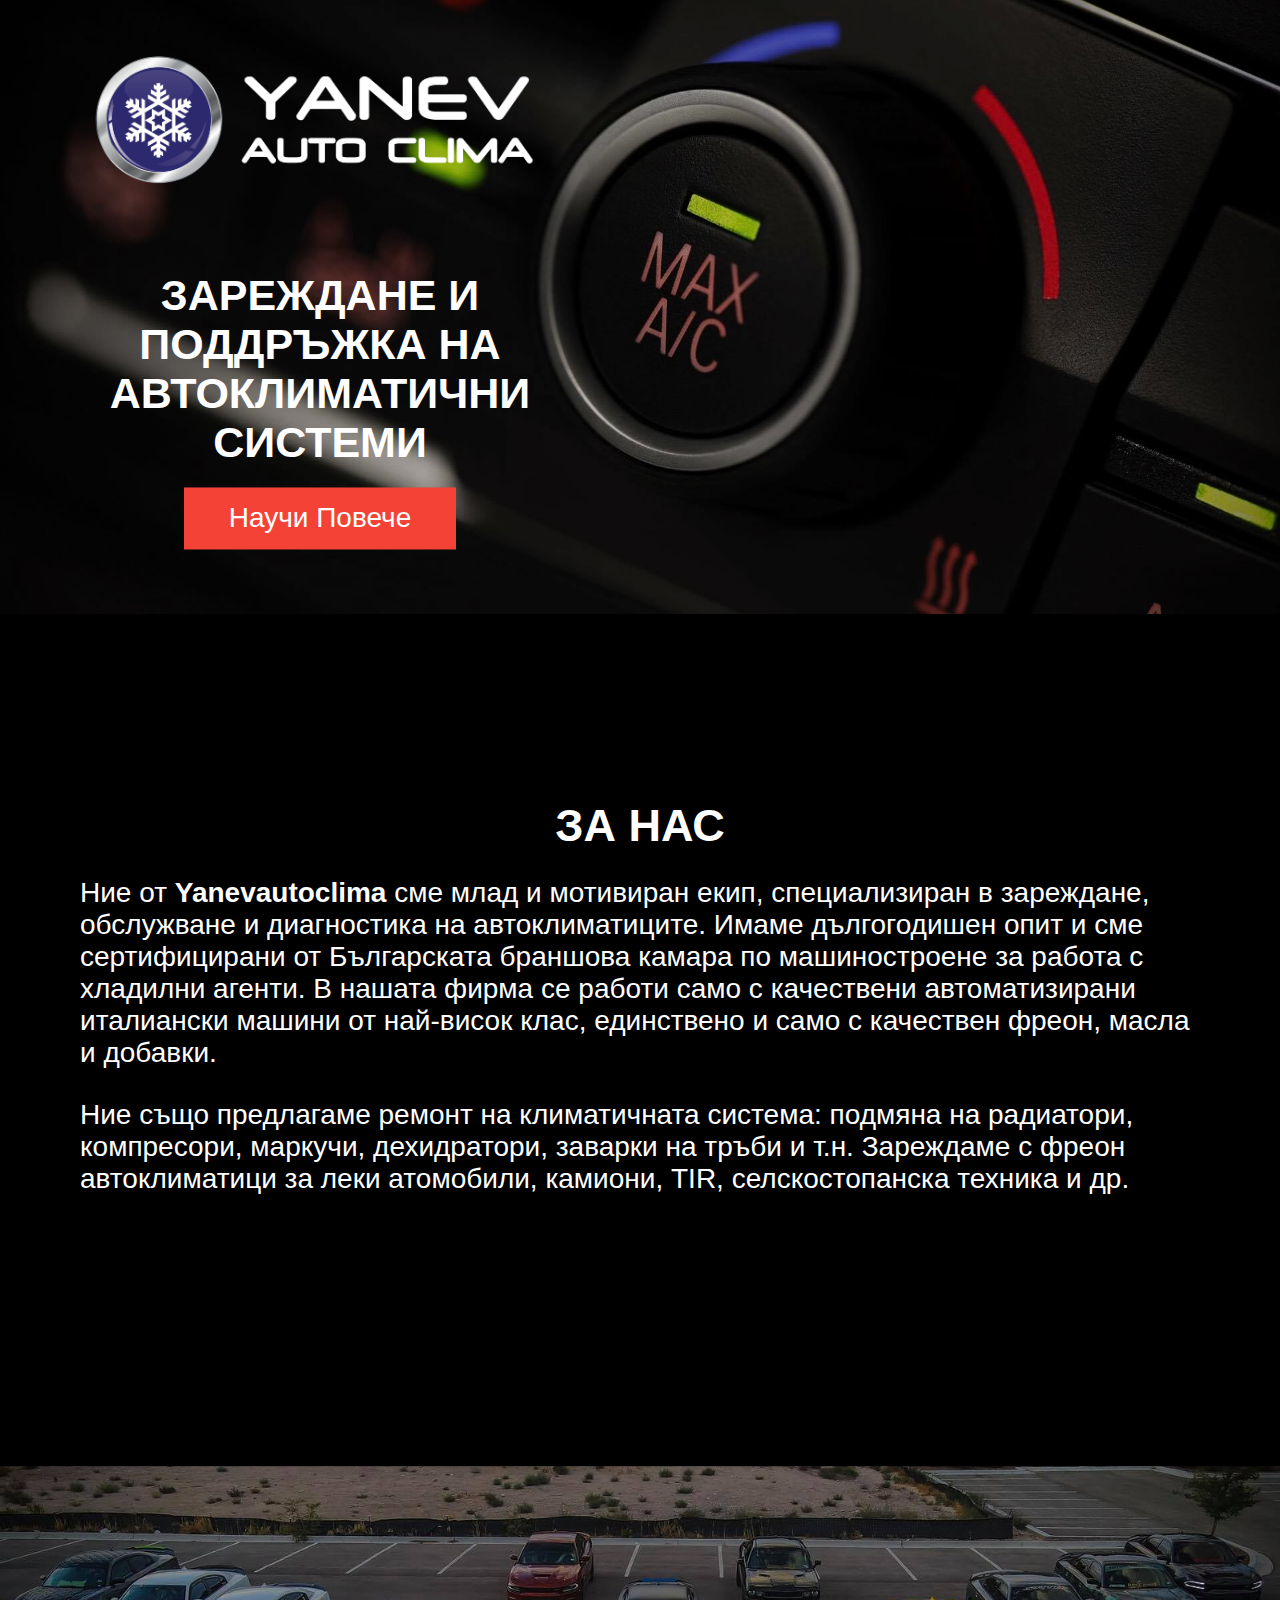
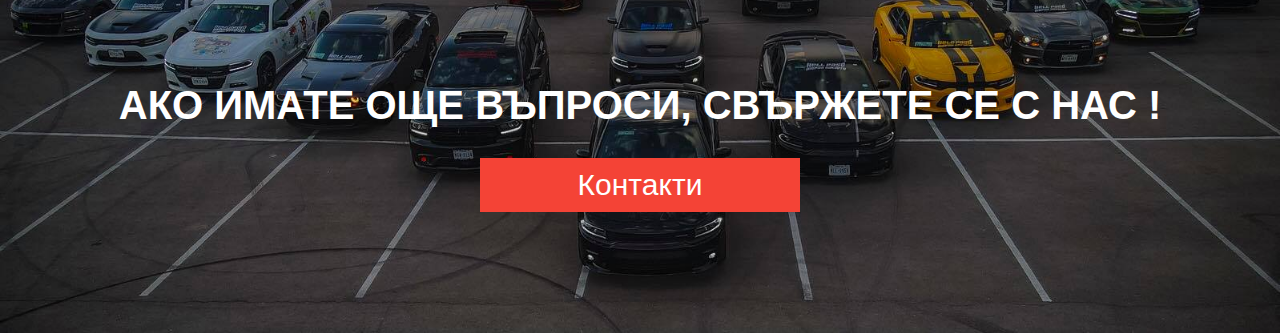
<file: index.html>
<!DOCTYPE html>
<html lang="bg">
    <head>
        <title>YanevAutoClima</title>
        <link rel="stylesheet" href="style.css">
        <script src="script.js"></script>
        <link rel="shortcut icon" href="logo-circle.png">
        <link rel="stylesheet" href="https://use.fontawesome.com/releases/v5.15.3/css/all.css" integrity="sha384-SZXxX4whJ79/gErwcOYf+zWLeJdY/qpuqC4cAa9rOGUstPomtqpuNWT9wdPEn2fk" crossorigin="anonymous">
        <meta name="viewport" content="width=device-width, initial-scale=1">
        <meta charset="UTF-8">
        <meta name="keywords" content="Yanevautoclima, yanevautoclima, yanev,Yanev, clima, klima, Clima auto,Qnevautoclima, Qnevautoklima,
         Yanevautoklima, yanevautoklima,qnevautoclima, qnevautoklima, автоклиматици Пловдив, Пловдив автоклиматици, Автоклиматични системи, 
         Автоклиматични системи Пловдив, Пловдив автоклиматични системи,Yanev autoclima, yanev autoclima,Yanev auto clima, yanev auto clima,
         Clima auto, Klima auto, Qnev autoclima, Qnev autoklima, Qnev auto clima, Qnev auto klima, Yanev autoklima, yanev autoklima, qnev autoclima, qnev autoklima,
         Yanev auto klima, yanev auto klima, qnev auto clima, qnev auto klima">
    </head>
    <body>

        <header>
            <img src="header-image.jpg" alt="A/C Button">
            <div id="logo-container">
                <a href="index.html"><img src="logo.png" alt="Logo"></a>
            </div>
            <div id="center-container">
                <h1>Зареждане и поддръжка на автоклиматични системи</h1>
                <a href="services.html">Научи Повече</a>
            </div>
            
        </header>

        <div id="menu-container" onclick="toggleNavigation()">
            <i class="fas fa-bars"></i>
        </div>

        <nav>
            <div id="left-container">
            </div>
            <div class="topnav" id="myTopnav">
                <a href="index.html" class="active">За Нас</a>
                <a href="services.html">Услуги</a>
                <a href="auto-air-conditioner.html">Автоклиматици</a>
                <a href="work.html">Процес на работа</a>
                <a href="ozone.html">Озониране</a>
                <a href="atom-machine.html">Атом машина</a>
                <a href="polishing.html">Полиране на фарове</a>
                <a href="contacts.html">Контакти</a>
            </div>
        </nav>

        <section>
            <h2>За Нас</h2>
            <p>
                Ние от <b>Yanevautoclima</b> сме млад и мотивиран екип, специализиран в зареждане, обслужване и диагностика на автоклиматиците. 
                Имаме дългогодишен опит и сме сертифицирани от Българската браншова камара по машиностроене за работа с хладилни агенти.
                В нашата фирма се работи само с качествени автоматизирани италиански машини от най-висок клас, единствено и само с качествен фреон, масла и добавки.
            </p>
            <p>
                Ние също предлагаме ремонт на климатичната система: подмяна на радиатори, компресори, маркучи, дехидратори, заварки на тръби и т.н.
                Зареждаме с фреон автоклиматици за леки атомобили, камиони, TIR, селскостопанска техника и др.
            </p>
        </section>

        <footer>
            <img src="footer-image.jpg" alt="cars">
            <h1>Ако имате още въпроси, свържете се с нас !</h1>
            <a href="contacts.html">Контакти</a>
        </footer>

    </body>
</html>
</file>
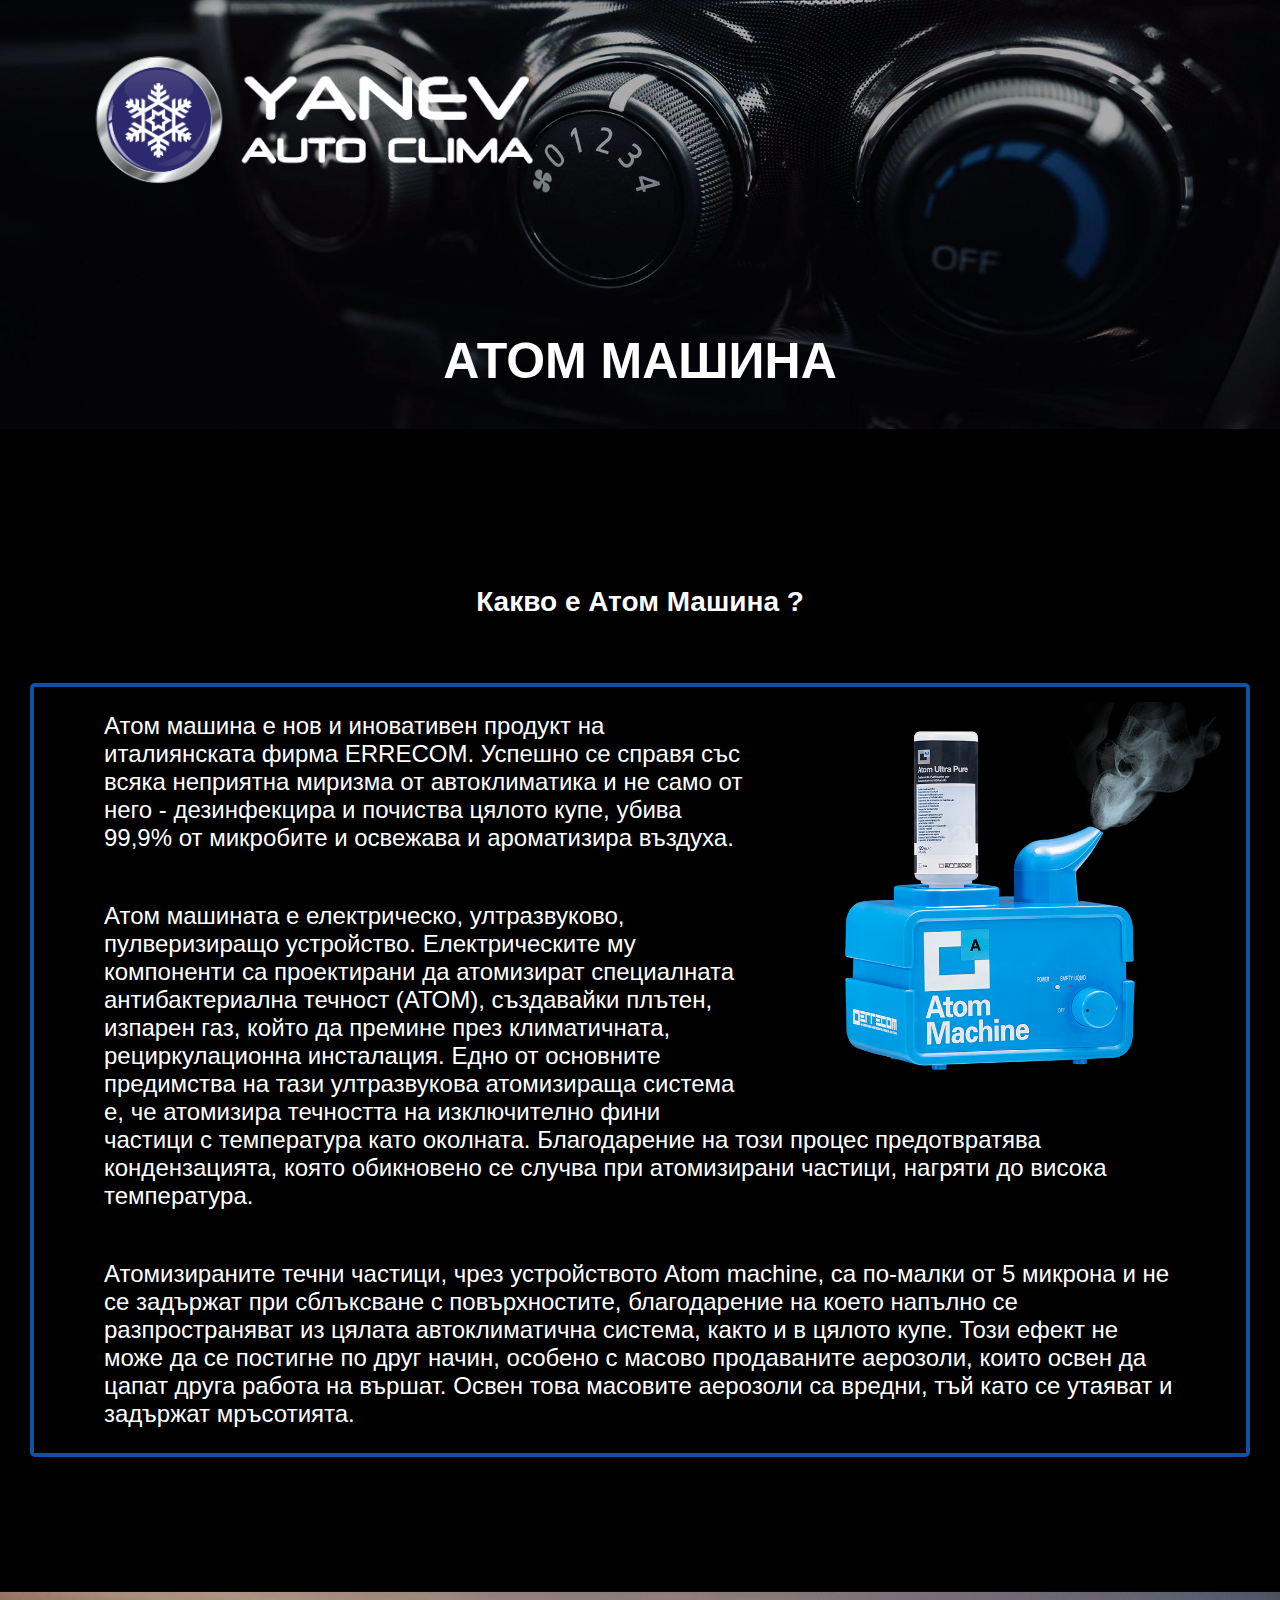
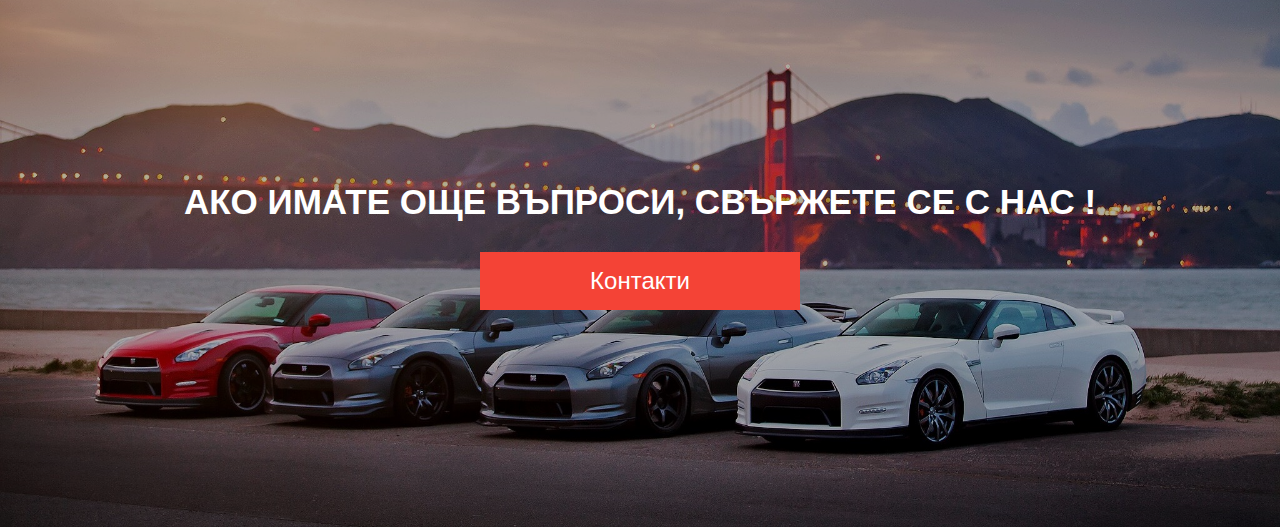
<file: atom-machine.html>
<!DOCTYPE html>
<html lang="bg">
    <head>
        <title>YanevAutoClima</title>
        <link rel="stylesheet" href="atom-machine.css">
        <script src="script.js"></script>
        <link rel="shortcut icon" href="logo-circle.png">
        <link rel="stylesheet" href="https://use.fontawesome.com/releases/v5.15.3/css/all.css" integrity="sha384-SZXxX4whJ79/gErwcOYf+zWLeJdY/qpuqC4cAa9rOGUstPomtqpuNWT9wdPEn2fk" crossorigin="anonymous">
        <meta name="viewport" content="width=device-width, initial-scale=1">
        <meta charset="UTF-8">
        <meta name="keywords" content="Yanevautoclima, yanevautoclima, yanev,Yanev, clima, klima, Clima auto,Qnevautoclima, Qnevautoklima,
         Yanevautoklima, yanevautoklima,qnevautoclima, qnevautoklima, автоклиматици Пловдив, Пловдив автоклиматици, Автоклиматични системи, 
         Автоклиматични системи Пловдив, Пловдив автоклиматични системи,Yanev autoclima, yanev autoclima,Yanev auto clima, yanev auto clima,
         Clima auto, Klima auto, Qnev autoclima, Qnev autoklima, Qnev auto clima, Qnev auto klima, Yanev autoklima, yanev autoklima, qnev autoclima, qnev autoklima,
         Yanev auto klima, yanev auto klima, qnev auto clima, qnev auto klima">
    </head>
    <body>

        <header>
            <img src="header-image-mini-dark.jpg" alt="A/C Button " id="dark">
            <div id="logo-container">
                <a href="index.html"><img src="logo.png" alt="Logo"></a>
            </div>
            <div id="center-container">
                <h1>Атом машина</h1>
            </div>
            
        </header>

        <div id="menu-container" onclick="toggleNavigation()">
            <i class="fas fa-bars"></i>
        </div>

        <nav>
            <div id="left-container">
            </div>
            <div class="topnav" id="myTopnav">
                <a href="index.html" >За Нас</a>
                <a href="services.html">Услуги</a>
                <a href="auto-air-conditioner.html">Автоклиматици</a>
                <a href="work.html">Процес на работа</a>
                <a href="ozone.html">Озониране</a>
                <a href="atom-machine.html" class="active">Атом машина</a>
                <a href="polishing.html">Полиране на фарове</a>
                <a href="contacts.html">Контакти</a>
            </div>
        </nav>

        <section id="atom">
            <h2>Какво е Атом Машина ?</h2>
            <div id="atom-border">
            
                <div id="atom-picture">
                <img src="atom-machine-single.png" alt="atom-machine-image">
                </div>  
           <p class="content left-align">
        
        Атом машина е нов и иновативен продукт на италиянската фирма ERRECOM. Успешно се справя със всяка неприятна миризма от автоклиматика и не само от него - дезинфекцира и 
        почиства цялото купе, убива 99,9% от микробите и освежава и ароматизира въздуха. </p>
        <p>
        Атом машината е електрическо, ултразвуково, пулверизиращо устройство. Електрическите му компоненти са проектирани да атомизират специалната антибактериална течност (АТОМ),
        създавайки плътен, изпарен газ, който да премине през климатичната, рециркулационна инсталация. Едно от основните предимства на тази ултразвукова атомизираща система е, че 
        атомизира течността на изключително фини частици с температура като околната. Благодарение на този процес предотвратява кондензацията, която обикновено се случва при 
        атомизирани частици, нагряти до висока температура. 
        </p>
        <p>
Атомизираните течни частици, чрез устройството Atom machine, са по-малки от 5 микрона и не се задържат при сблъксване с повърхностите, благодарение на което напълно се разпространяват из цялата автоклиматична система, както и в цялото купе. Този ефект не може да се постигне по друг начин, особено с масово продаваните аерозоли, които освен да цапат друга работа на вършат. Освен това масовите аерозоли са вредни, тъй като се утаяват и задържат мръсотията.
        </p>
    </div>
        </section>

        <footer>
            <img src="footer-atom-image1.jpg" alt="cars-footer ">
            <h1>Ако имате още въпроси, свържете се с нас !</h1>
            <a href="contacts.html">Контакти</a>
        </footer>

    </body>
    </html>
</file>
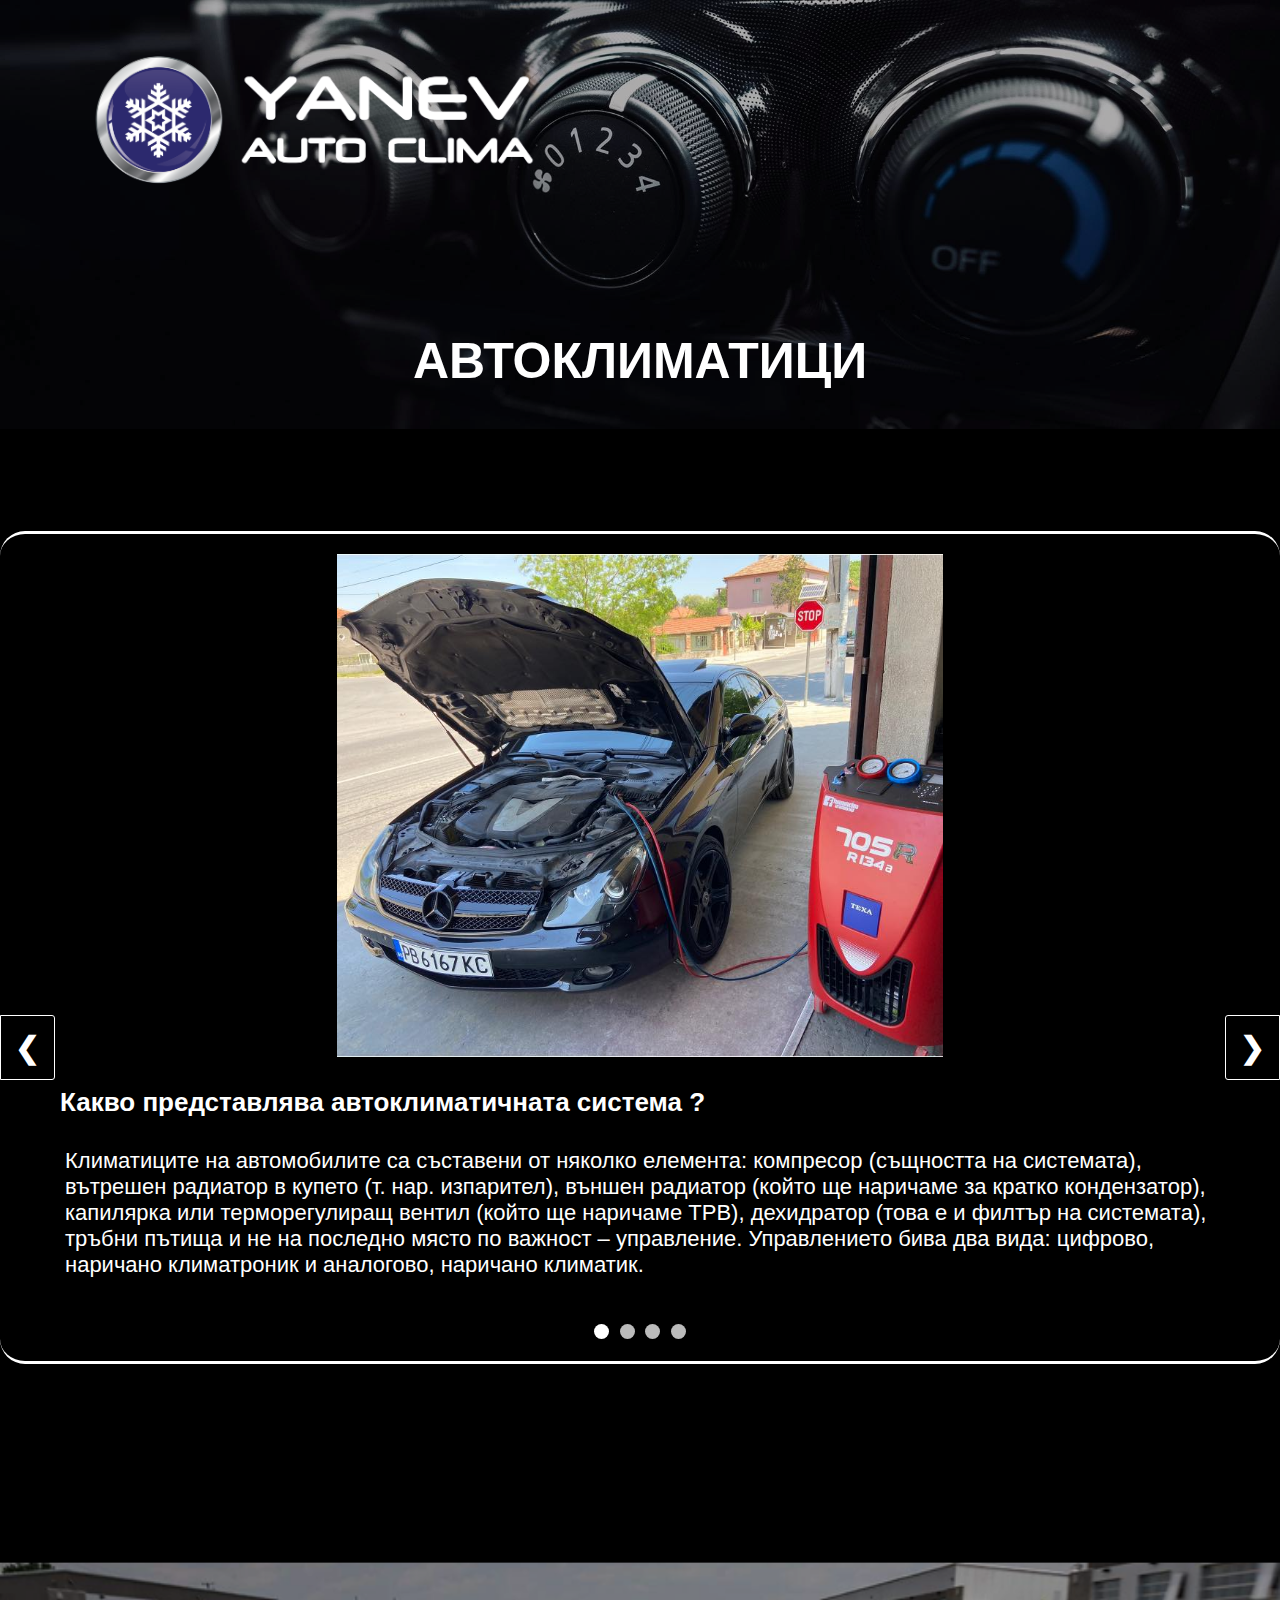
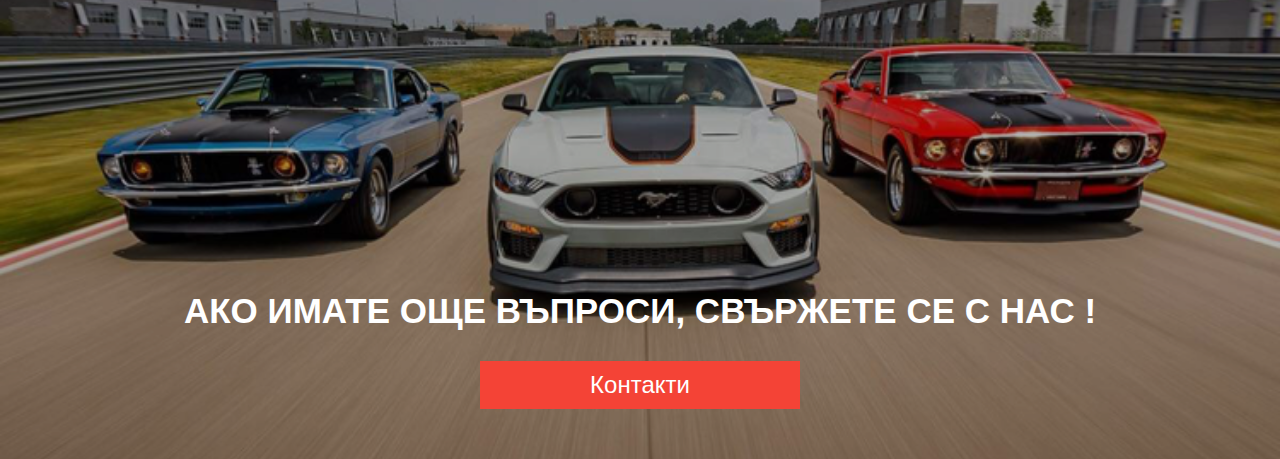
<file: auto-air-conditioner.html>
<!DOCTYPE html>
<html lang="bg">
    <head>
        <title>YanevAutoClima</title>
        <link rel="stylesheet" href="auto.css">
        <script src="script.js"></script>
        <link rel="shortcut icon" href="logo-circle.png">
        <link rel="stylesheet" href="https://use.fontawesome.com/releases/v5.15.3/css/all.css" integrity="sha384-SZXxX4whJ79/gErwcOYf+zWLeJdY/qpuqC4cAa9rOGUstPomtqpuNWT9wdPEn2fk" crossorigin="anonymous">
        <meta name="viewport" content="width=device-width, initial-scale=1">
        <meta charset="UTF-8">
        <meta name="keywords" content="Yanevautoclima, yanevautoclima, yanev,Yanev, clima, klima, Clima auto,Qnevautoclima, Qnevautoklima,
         Yanevautoklima, yanevautoklima,qnevautoclima, qnevautoklima, автоклиматици Пловдив, Пловдив автоклиматици, Автоклиматични системи, 
         Автоклиматични системи Пловдив, Пловдив автоклиматични системи,Yanev autoclima, yanev autoclima,Yanev auto clima, yanev auto clima,
         Clima auto, Klima auto, Qnev autoclima, Qnev autoklima, Qnev auto clima, Qnev auto klima, Yanev autoklima, yanev autoklima, qnev autoclima, qnev autoklima,
         Yanev auto klima, yanev auto klima, qnev auto clima, qnev auto klima">
    </head>
    <body>

        <header>
            <img src="header-image-mini-dark.jpg" alt="A/C Button">
            <div id="logo-container">
                <a href="index.html"><img src="logo.png" alt="Logo"></a>
            </div>
            <div id="center-container">
                <h1>Автоклиматици</h1>
            </div>
        </header>

        <div id="menu-container" onclick="toggleNavigation()">
            <i class="fas fa-bars"></i>
        </div>

        <nav>
            <div id="left-container">
            </div>
            <div class="topnav" id="myTopnav">
                <a href="index.html" >За Нас</a>
                <a href="services.html">Услуги</a>
                <a href="auto-air-conditioner.html" class="active">Автоклиматици</a>
                <a href="work.html">Процес на работа</a>
                <a href="ozone.html">Озониране</a>
                <a href="atom-machine.html">Атом машина</a>
                <a href="polishing.html">Полиране на фарове</a>
                <a href="contacts.html">Контакти</a>
            </div>
        </nav>

        <section>
            <div id="info-image-container">
                <div class="image-container fade onload-view">
                    <img src="ac0.jpg" alt="auto air conditioner">
                </div> 
                <div class="info-container fade onload-view">
                    <h3>Какво представлява автоклиматичната система ?</h3>
                    <p>
                        Климатиците на автомобилите са съставени от няколко елемента: компресор (същността на системата), вътрешен радиатор в купето (т. нар. изпарител),
                        външен радиатор (който ще наричаме за кратко кондензатор), капилярка или терморегулиращ вентил (който ще наричаме ТРВ), дехидратор (това е и филтър на системата),
                        тръбни пътища и не на последно място по важност – управление. Управлението бива два вида: цифрово, наричано климатроник и аналогово, наричано климатик.
                    </p>        
                </div>

                <div class="image-container fade">
                    <img src="ac2.jpg" alt="auto-air-conditioner-2">
                </div> 
                <div class="info-container fade">
                    <h3>Какво представлява автоклиматичната система ?</h3>
                    <p>
                        Основна роля в автоклиматичната система играе компресорът. Той се състой от две тръби, една от които е по-дебела, а другата - по-тънка.
                        Ролята на компресора е да „избута“ хладилния агент (дадения вид фреон) до купето на колата, където се осъществява охлаждането,
                        в последствие от там изсмуква обратно газта, която се е изпарила и съответно цикълът се повтаря.
                    </p>        
                </div>

                <div class="image-container fade">
                    <img src="ac5.jpg" alt="auto-air-conditioner-5">
                </div> 
                <div class="info-container fade">
                    <h3>Как работи автоклиматичната система ?</h3>
                    <p>
                        Движението от коляновия вал се пренася на компресора благодарение на канален ремък, наричан още пистов ремък.
                        Ролката на компресора работи и се върти постоянно, докато двигателят работи.<br><br> <i id="important">Важно: Това не е гаранция, че компресорът работи !</i>
                        <br>
                        <br>
                        Ролката на компресора е разположена между оста му и е монтирана на лагер. При включване на автоклиматика, независимо дали е от копче или цифрово управление,
                        се задвижва реле, чиято дейност е да пусне напрежение до електромагнитната бобина, която се намира в задвижващата се ролка.
                        Благодарение на нея, се създава електромагнитна индукция, която издърпва съединителя, който е закачен с твърда връзка за оста на компресора
                        и по този начин се прехвърля движението от ремъка .От своя страна оста се върти от плоча, която движи буталата в компресора (устройството се нарича бутален компресор).
                        Има още няколко вида компресори: циклоидни и спирални.
                        Налягането, което се е създало, втечнява фреона, чието движение преминава първоначално през външния радиатор, за да може да се охлади. Това е причината да се нарича кондензатор,
                        тъй като това е мястото, където се случва втечняването на фреона.
                        Едно от физичните свойства на фреона е да отдава погълнатата енергия, която е запазил, когато е в течно агрегатно състояние и обратното – да поглъща топлина, когато се изпарява.
                        Следващата стъпка е фреонът да постъпи във филтър - дехидратора, където топчета силикагел допълнително го изсушават, за да може да се премахне влагата от системата.
                    </p>        
                </div>


                <div class="image-container fade">
                    <img src="ac4.jpg" alt="auto-air-conditioner-4">
                </div> 
                <div class="info-container fade">
                    <h3>Как работи автоклиматичната система ?</h3>
                    <p>
                        Ако в системата на вашия автомобил има влага, то тя може да бъде изключително вредна за климатичната система, тъй като под налягането влагата се изпарява,
                        а не се втечнява.
                        Това нарушава възможността на хладилния агент да променя своето агрегатно състояние, което ще доведе до значителна повреда на радиаторите и компресора на вашия автомобил.
                        Преди фреонът да постъпи в купето на вашия автомобил, той преминава през ТРВ-то, което има клапан на входа си. Този клапан променя сечението на ТРВ-то.
                        По този начин се контролира изпарението във вътрешния радиатор в купето. Фреонът поглъща топлина, когато се изпарява и връща обратно към компресора и така процесът се повтаря.
                    </p>        
                </div>

                <a class="prev" onclick="plusSlides(-1)">&#10094;</a>
                <a class="next" onclick="plusSlides(1)">&#10095;</a>
                <br>
                <div style="text-align:center">
                    <span class="dot active" onclick="currentSlide(1)"></span> 
                    <span class="dot" onclick="currentSlide(2)"></span> 
                    <span class="dot" onclick="currentSlide(3)"></span> 
                    <span class="dot" onclick="currentSlide(4)"></span> 
                </div>
            </div>
        </section>

        <footer>
            <img src="footer-image-3.png" alt="cars">
            <h1>Ако имате още въпроси, свържете се с нас !</h1>
            <a href="contacts.html">Контакти</a>
        </footer>

    </body>
</html>
</file>
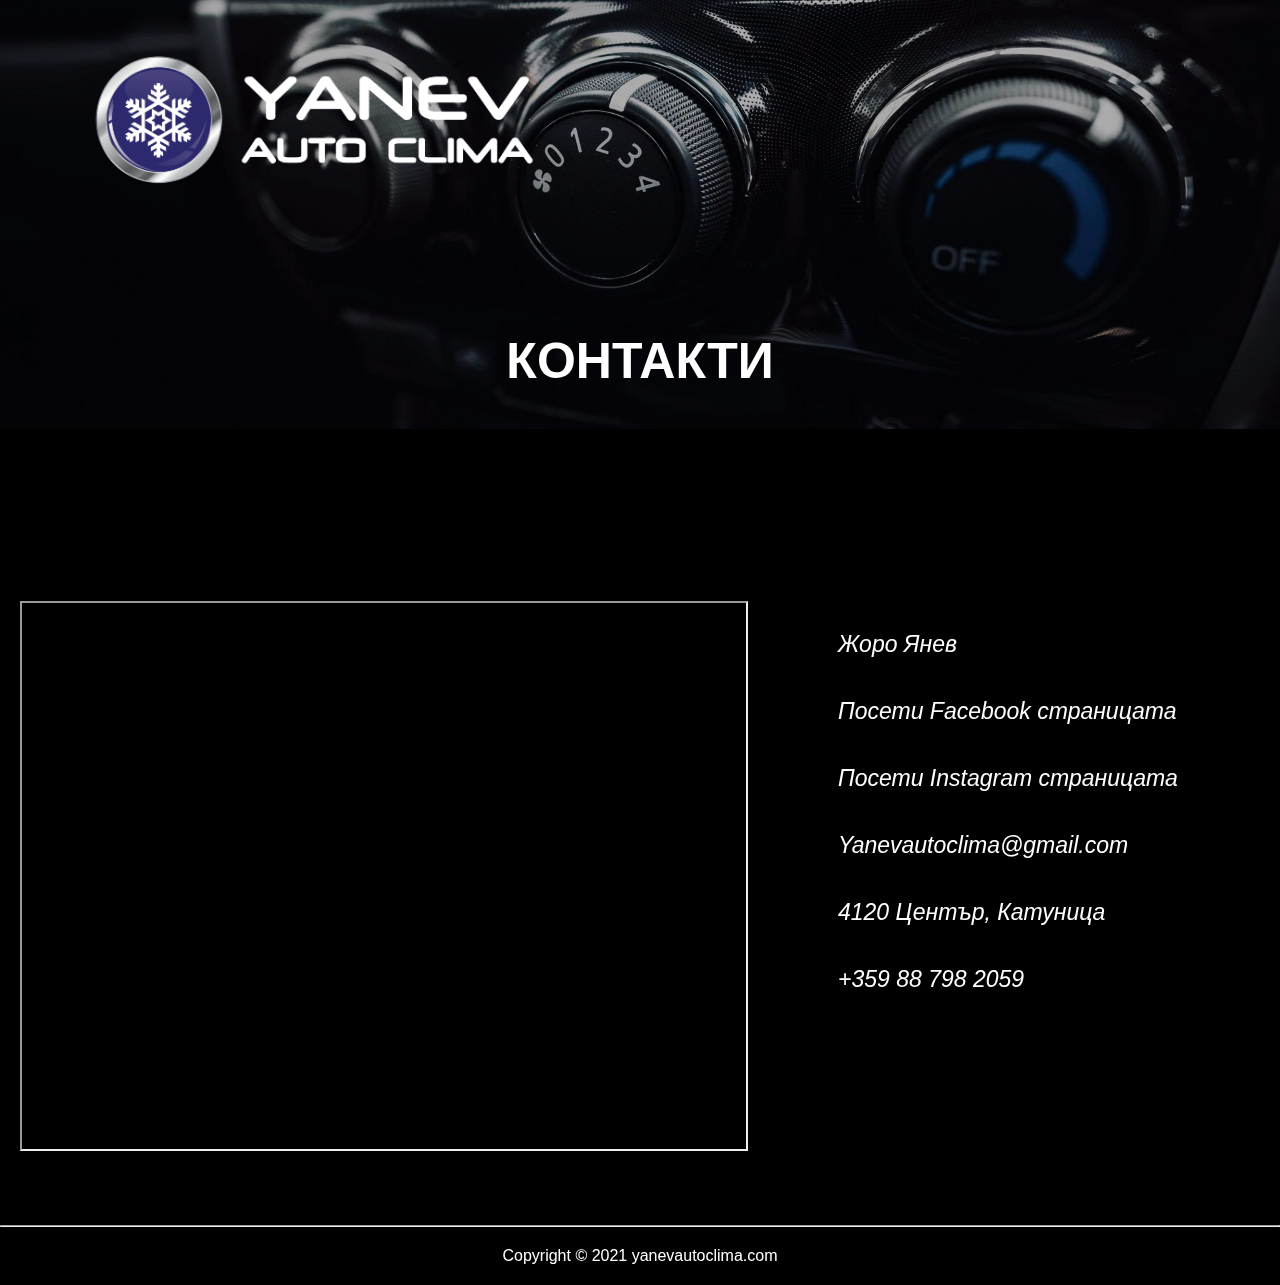
<file: contacts.html>
<!DOCTYPE html>
<html lang="bg">
    <head>
        <title>YanevAutoClima</title>
        <link rel="stylesheet" href="contacts.css">
        <script src="script.js"></script>
        <link rel="shortcut icon" href="logo-circle.png">
        <link rel="stylesheet" href="https://use.fontawesome.com/releases/v5.15.3/css/all.css" integrity="sha384-SZXxX4whJ79/gErwcOYf+zWLeJdY/qpuqC4cAa9rOGUstPomtqpuNWT9wdPEn2fk" crossorigin="anonymous">
        <meta name="viewport" content="width=device-width, initial-scale=1">
        <meta charset="UTF-8">
        <meta name="keywords" content="Yanevautoclima, yanevautoclima, yanev,Yanev, clima, klima, Clima auto,Qnevautoclima, Qnevautoklima,
         Yanevautoklima, yanevautoklima,qnevautoclima, qnevautoklima, автоклиматици Пловдив, Пловдив автоклиматици, Автоклиматични системи, 
         Автоклиматични системи Пловдив, Пловдив автоклиматични системи,Yanev autoclima, yanev autoclima,Yanev auto clima, yanev auto clima,
         Clima auto, Klima auto, Qnev autoclima, Qnev autoklima, Qnev auto clima, Qnev auto klima, Yanev autoklima, yanev autoklima, qnev autoclima, qnev autoklima,
         Yanev auto klima, yanev auto klima, qnev auto clima, qnev auto klima">
    </head>
    <body>

        <header>
            <img src="header-image-mini-dark.jpg" alt="A/C Button" id="dark">
            <div id="logo-container">
                <a href="index.html"><img src="logo.png" alt="Logo"></a>
            </div>
            <div id="center-container">
                <h1>Контакти</h1>
            </div>  
        </header>

        <div id="menu-container" onclick="toggleNavigation()">
            <i class="fas fa-bars"></i>
        </div>

        <nav>
            <div id="left-container">
            </div>
            <div class="topnav" id="myTopnav">
                <a href="index.html" >За Нас</a>
                <a href="services.html" >Услуги</a>
                <a href="auto-air-conditioner.html">Автоклиматици</a>
                <a href="work.html">Процес на работа</a>
                <a href="ozone.html">Озониране</a>
                <a href="atom-machine.html">Атом машина</a>
                <a href="polishing.html">Полиране на фарове</a>
                <a href="contacts.html" class="active">Контакти</a>
            </div>
        </nav>

        <section>
            <div class="map">
                <iframe class="responsive-iframe" src="https://www.google.com/maps/embed?pb=!1m18!1m12!1m3!1d2960.351104372756!2d24.86822117601985!3d42.09995071705796!2m3!1f0!2f0!3f0!3m2!1i1024!2i768!4f13.1!3m3!1m2!1s0x14acd7b25b112023%3A0xeb449932b2a918d7!2zWWFuZXZhdXRvY2xpbWEgLSDQkNCy0YLQvtC60LvQuNC80LDRgtC40YbQuA!5e0!3m2!1sbg!2sbg!4v1625938055372!5m2!1sbg!2sbg"></iframe>
            </div>
            <div class="contacts-info">
                <i class="fas fa-user-circle contacts"><span>Жоро Янев</span></i>
                <a href="https://www.facebook.com/Yanevautoclima" target="_blank"><i class="fab fa-facebook contacts"><span>Посети Facebook страницата</span></i></a>
                <a href="https://www.instagram.com/yanevautoclima/" target="_blank"><i class="fab fa-instagram contacts"><span>Посети Instagram страницата</span></i></a>
                <i class="fas fa-envelope contacts"><span>Yanevautoclima@gmail.com</span></i>
                <i class="fas fa-map-marker-alt contacts"><span>4120 Център, Катуница</span></i>
                <i class="fas fa-phone-alt contacts"><span>+359 88 798 2059</span></i>
            </div>
        </section>
        <hr>
       <footer>
            <p>Copyright © 2021 yanevautoclima.com</p>
        </footer>

    </body>
</html>
</file>
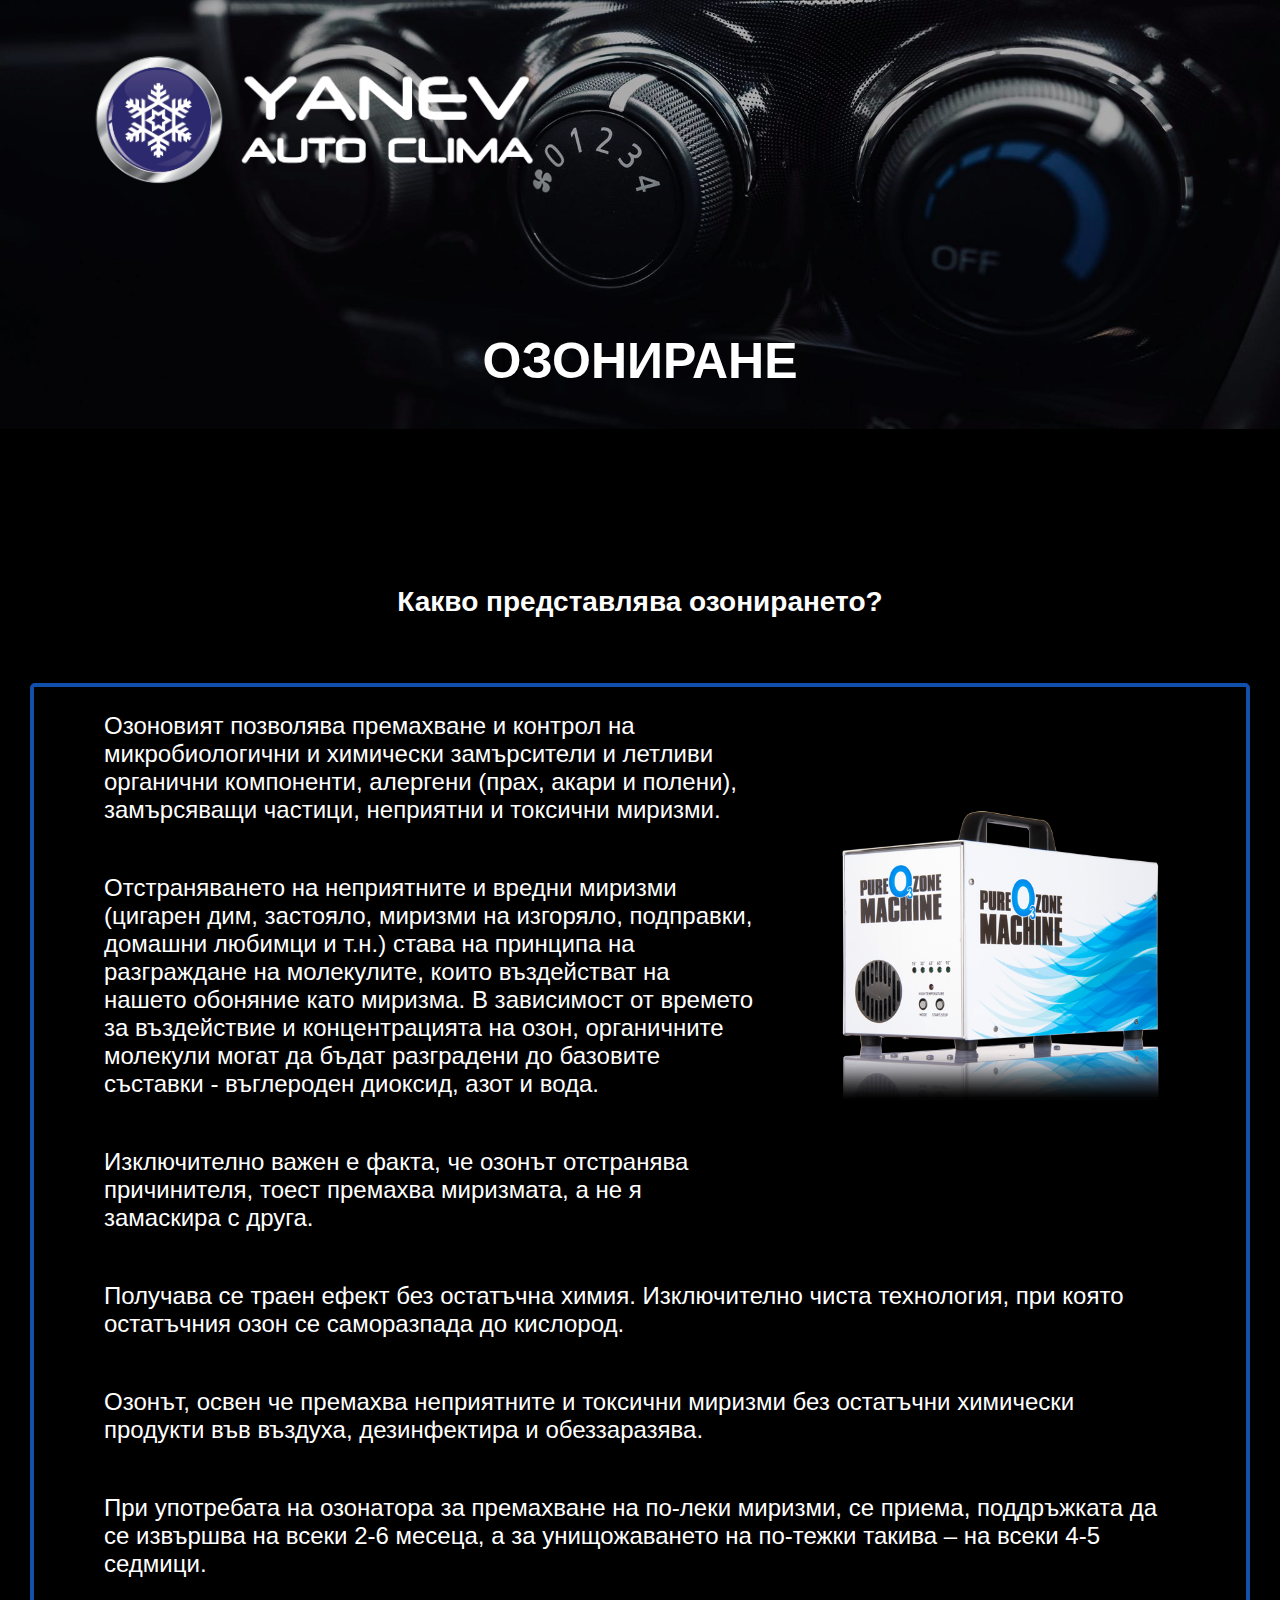
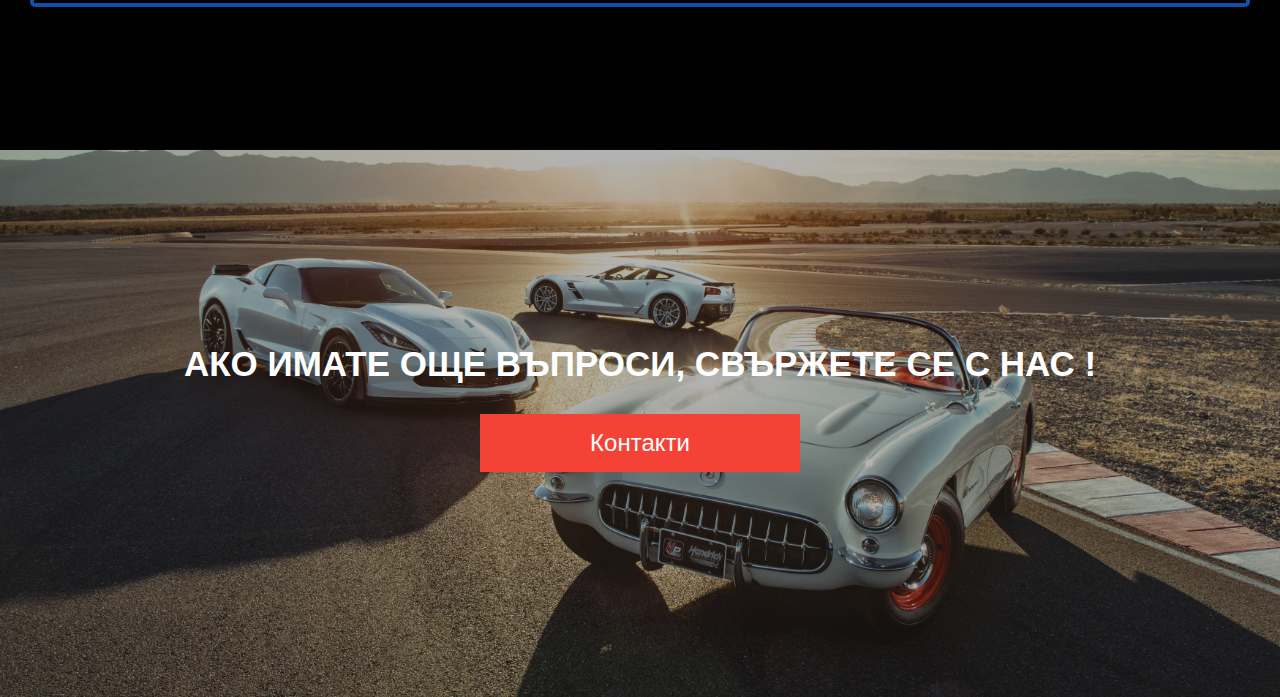
<file: ozone.html>
<!DOCTYPE html>
<html lang="bg">
    <head>
        <title>YanevAutoClima</title>
        <link rel="stylesheet" href="ozone.css">
        <script src="script.js"></script>
        <link rel="shortcut icon" href="logo-circle.png">
        <link rel="stylesheet" href="https://use.fontawesome.com/releases/v5.15.3/css/all.css" integrity="sha384-SZXxX4whJ79/gErwcOYf+zWLeJdY/qpuqC4cAa9rOGUstPomtqpuNWT9wdPEn2fk" crossorigin="anonymous">
        <meta name="viewport" content="width=device-width, initial-scale=1">
        <meta charset="UTF-8">
        <meta name="keywords" content="Yanevautoclima, yanevautoclima, yanev,Yanev, clima, klima, Clima auto,Qnevautoclima, Qnevautoklima,
         Yanevautoklima, yanevautoklima,qnevautoclima, qnevautoklima, автоклиматици Пловдив, Пловдив автоклиматици, Автоклиматични системи, 
         Автоклиматични системи Пловдив, Пловдив автоклиматични системи,Yanev autoclima, yanev autoclima,Yanev auto clima, yanev auto clima,
         Clima auto, Klima auto, Qnev autoclima, Qnev autoklima, Qnev auto clima, Qnev auto klima, Yanev autoklima, yanev autoklima, qnev autoclima, qnev autoklima,
         Yanev auto klima, yanev auto klima, qnev auto clima, qnev auto klima">
    </head>
    <body>

        <header>
            <img src="header-image-mini-dark.jpg" alt="A/C Button" id="dark">
            <div id="logo-container">
                <a href="index.html"><img src="logo.png" alt="Logo"></a>
            </div>
            <div id="center-container">
                <h1>Озониране</h1>
            </div>
            
        </header>

        <div id="menu-container" onclick="toggleNavigation()">
            <i class="fas fa-bars"></i>
        </div>

        <nav>
            <div id="left-container">
            </div>
            <div class="topnav" id="myTopnav">
                <a href="index.html" >За Нас</a>
                <a href="services.html">Услуги</a>
                <a href="auto-air-conditioner.html">Автоклиматици</a>
                <a href="work.html">Процес на работа</a>
                <a href="ozone.html" class="active">Озониране</a>
                <a href="atom-machine.html">Атом машина</a>
                <a href="polishing.html">Полиране на фарове</a>
                <a href="contacts.html">Контакти</a>
            </div>
        </nav>

        <section id="atom">
            <h2>Какво представлява озонирането?</h2>
            <div id="atom-border">
            
                <div id="atom-picture">
                <img src="ozone-generator.png" alt="ozone-generator-image">
                </div>  
           <p class="content left-align">
        
        
                Озоновият позволява премахване и контрол на микробиологични и химически замърсители и летливи органични компоненти, алергени (прах, акари и полени), замърсяващи частици,
             неприятни и токсични миризми.</p>
        <p>
            Отстраняването на неприятните и вредни миризми (цигарен дим, застояло, миризми на изгоряло, подправки, домашни любимци и т.н.) става на принципа на разграждане на молекулите, 
            които въздействат на нашето обоняние като миризма. В зависимост от времето за въздействие и концентрацията на озон, органичните молекули могат да бъдат разградени до базовите 
            съставки - въглероден диоксид, азот и вода.
        </p>

        <p>
            Изключително важен е факта, че озонът отстранява причинителя, тоест премахва миризмата, а не я замаскира с друга.
        </p>

        <p>
            Получава се траен ефект без остатъчна химия. Изключително чиста технология, при която остатъчния озон се саморазпада до кислород.
        </p>

        <p>
            Озонът, освен че премахва неприятните и токсични миризми без остатъчни химически продукти във въздуха, дезинфектира и обеззаразява. 
        </p>

        <p>
            При употребата на озонатора за премахване на по-леки миризми, се приема, поддръжката да се извършва на всеки 2-6 месеца, а за унищожаването на по-тежки такива – на всеки 4-5 седмици.
        </p>
    </div>
        </section>

        <footer>
            <img src="ozone-footer.jpg" alt="cars image">
            <h1>Ако имате още въпроси, свържете се с нас !</h1>
            <a href="contacts.html">Контакти</a>
        </footer>

    </body>
    </html>
</file>
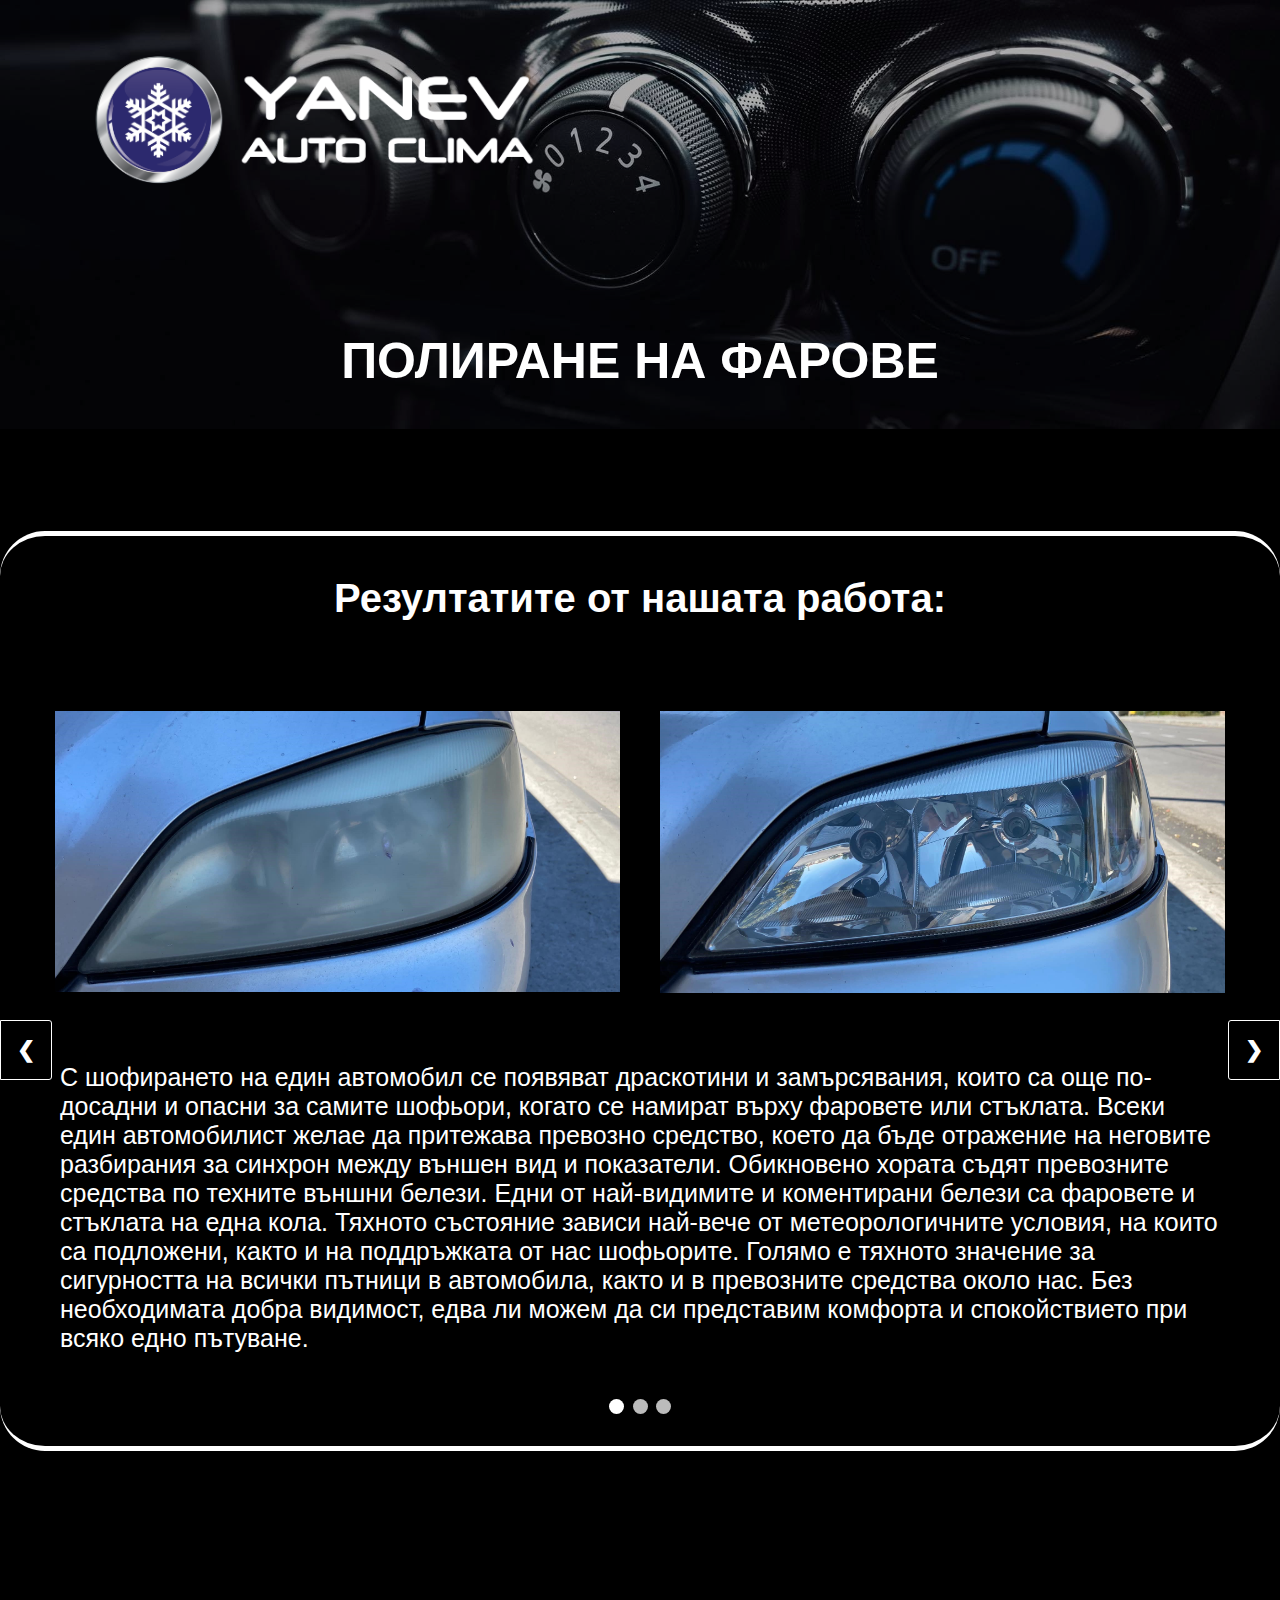
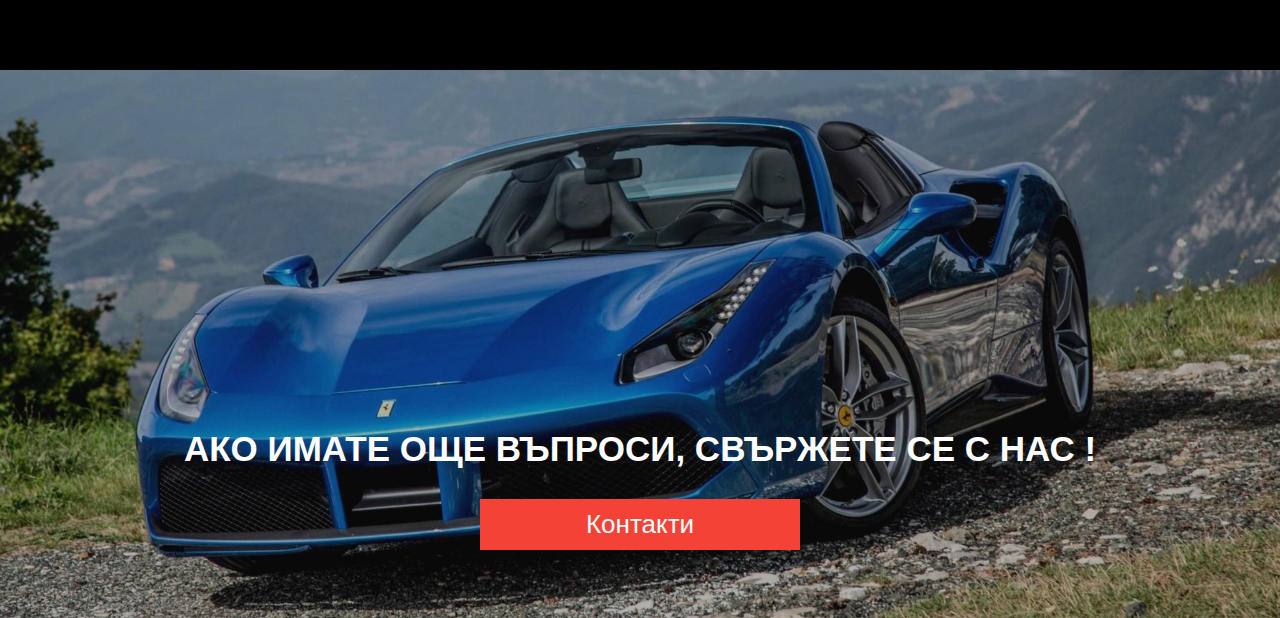
<file: polishing.html>
<!DOCTYPE html>
<html lang="bg">
    <head>
        <title>YanevAutoClima</title>
        <link rel="stylesheet" href="polishing.css">
        <script src="script.js"></script>
        <link rel="shortcut icon" href="logo-circle.png">
        <link rel="stylesheet" href="https://use.fontawesome.com/releases/v5.15.3/css/all.css" integrity="sha384-SZXxX4whJ79/gErwcOYf+zWLeJdY/qpuqC4cAa9rOGUstPomtqpuNWT9wdPEn2fk" crossorigin="anonymous">
        <meta name="viewport" content="width=device-width, initial-scale=1">
        <meta charset="UTF-8">
        <meta name="keywords" content="Yanevautoclima, yanevautoclima, yanev,Yanev, clima, klima, Clima auto,Qnevautoclima, Qnevautoklima,
         Yanevautoklima, yanevautoklima,qnevautoclima, qnevautoklima, автоклиматици Пловдив, Пловдив автоклиматици, Автоклиматични системи, 
         Автоклиматични системи Пловдив, Пловдив автоклиматични системи,Yanev autoclima, yanev autoclima,Yanev auto clima, yanev auto clima,
         Clima auto, Klima auto, Qnev autoclima, Qnev autoklima, Qnev auto clima, Qnev auto klima, Yanev autoklima, yanev autoklima, qnev autoclima, qnev autoklima,
         Yanev auto klima, yanev auto klima, qnev auto clima, qnev auto klima">
    </head>
    <body>
        <header>
            <img src="header-image-mini-dark.jpg" alt="A/C Button">
            <div id="logo-container">
                <a href="index.html"><img src="logo.png" alt="Logo"></a>
            </div>
            <div id="center-container">
                <h1>Полиране на фарове</h1>
            </div>
        </header>

        <div id="menu-container" onclick="toggleNavigation()">
            <i class="fas fa-bars"></i>
        </div>

        <nav>
            <div id="left-container">
            </div>
            <div class="topnav" id="myTopnav">
                <a href="index.html" >За Нас</a>
                <a href="services.html" >Услуги</a>
                <a href="auto-air-conditioner.html">Автоклиматици</a>
                <a href="work.html">Процес на работа</a>
                <a href="ozone.html">Озониране</a>
                <a href="atom-machine.html">Атом машина</a>
                <a href="polishing.html" class="active">Полиране на фарове</a>
                <a href="contacts.html">Контакти</a>
            </div>
        </nav>

        <section>
            <div class="info-image-container">
                <h2>Резултатите от нашата работа: </h2>
                <div class="image-container fade onload-view">
                    <img src="f4-before.jpg" alt="lights - before">
                    <img src="f4-after.jpg" alt="lights - after">
                </div>
                <div class="info-container fade onload-view">
                    <p>
                        С шофирането на един автомобил се появяват драскотини и замърсявания,
                        които са още по-досадни и опасни за самите шофьори, когато се намират върху фаровете
                        или стъклата. Всеки един автомобилист желае да притежава превозно средство,
                        което да бъде отражение на неговите разбирания за синхрон между външен вид и показатели.
                        Обикновено хората съдят превозните средства по техните външни белези.
                        Едни от най-видимите и коментирани белези са фаровете и стъклата на една кола.
                        Тяхното състояние зависи най-вече от метеорологичните условия, на които са подложени,
                        както и на поддръжката от нас шофьорите. Голямо е тяхното значение за сигурността на
                        всички пътници в автомобила, както и в превозните средства около нас.
                        Без необходимата добра видимост, едва ли можем да си представим комфорта и
                        спокойствието при всяко едно пътуване.
                    </p>
                </div>
                <div class="image-container fade">
                    <img src="f6-before.jpg" alt="lights - before">
                    <img src="f6-after.jpg" alt="lights - after">
                </div>
                <div class="info-container fade">
                    <p>
                        Всеки един шофьор поне веднъж използва услугата "Полиране на фарове",
                        защото повечето автомобили в днешно време са произведени с пластмасови фарове,
                        които потъмняват от слънчевите лъчи и метеорологичните условия и се налага да бъдат рециклирани.
                        В последните години се появиха доста пасти, които имат предназначението да приведат автостъклата
                        и фаровете в перфектен външен вид. Оказва се обаче, че не всички начини за извършване на тези услуги
                        са дълготрайни и достатъчно ефективни, за да отговорят на изискванията на по-взискателните клиенти.
                        Нашият сервиз използва наша иновативна технология, чрез която гарантираме, че след полирането на стъкла
                        или фарове, те ще придобият перфектен външен вид и ефекта на услугата ще бъде дълготраен.
                        Използваните технологии са обвързани само с качествена техника и най-висок клас консумативи
                        при извършване на услугата, за която клиентите ни получават и гаранция за качество.
                    </p>
                </div>
                <div class="image-container fade">
                    <img src="f2-before.jpg" alt="lights - before">
                    <img src="f2-after.jpg" alt="lights - after">
                </div>
                <div class="info-container fade">
                    <p>
                        Функциите на фаровете са от огромно значение за видимостта и комфорта при шофиране.
                        В някои случаи неправилното функциониране на автомобилните светлини и фарове бива основна причина
                        повечето шофьори да си навличат неприятности и дискомфорт при шофиране. 
                    </p>
                </div>

                <a class="prev" onclick="plusSlides(-1)">&#10094;</a>
                <a class="next" onclick="plusSlides(1)">&#10095;</a>
                <br>
                <div style="text-align:center">
                    <span class="dot active" onclick="currentSlide(1)"></span> 
                    <span class="dot" onclick="currentSlide(2)"></span> 
                    <span class="dot" onclick="currentSlide(3)"></span> 
                </div>
            </div>
            
        </section>

        <footer>
            <img src="ferrari.jpg" alt="ferrari">
            <h1>Ако имате още въпроси, свържете се с нас !</h1>
            <a href="contacts.html">Контакти</a>
        </footer>

    </body>
</html>
</file>
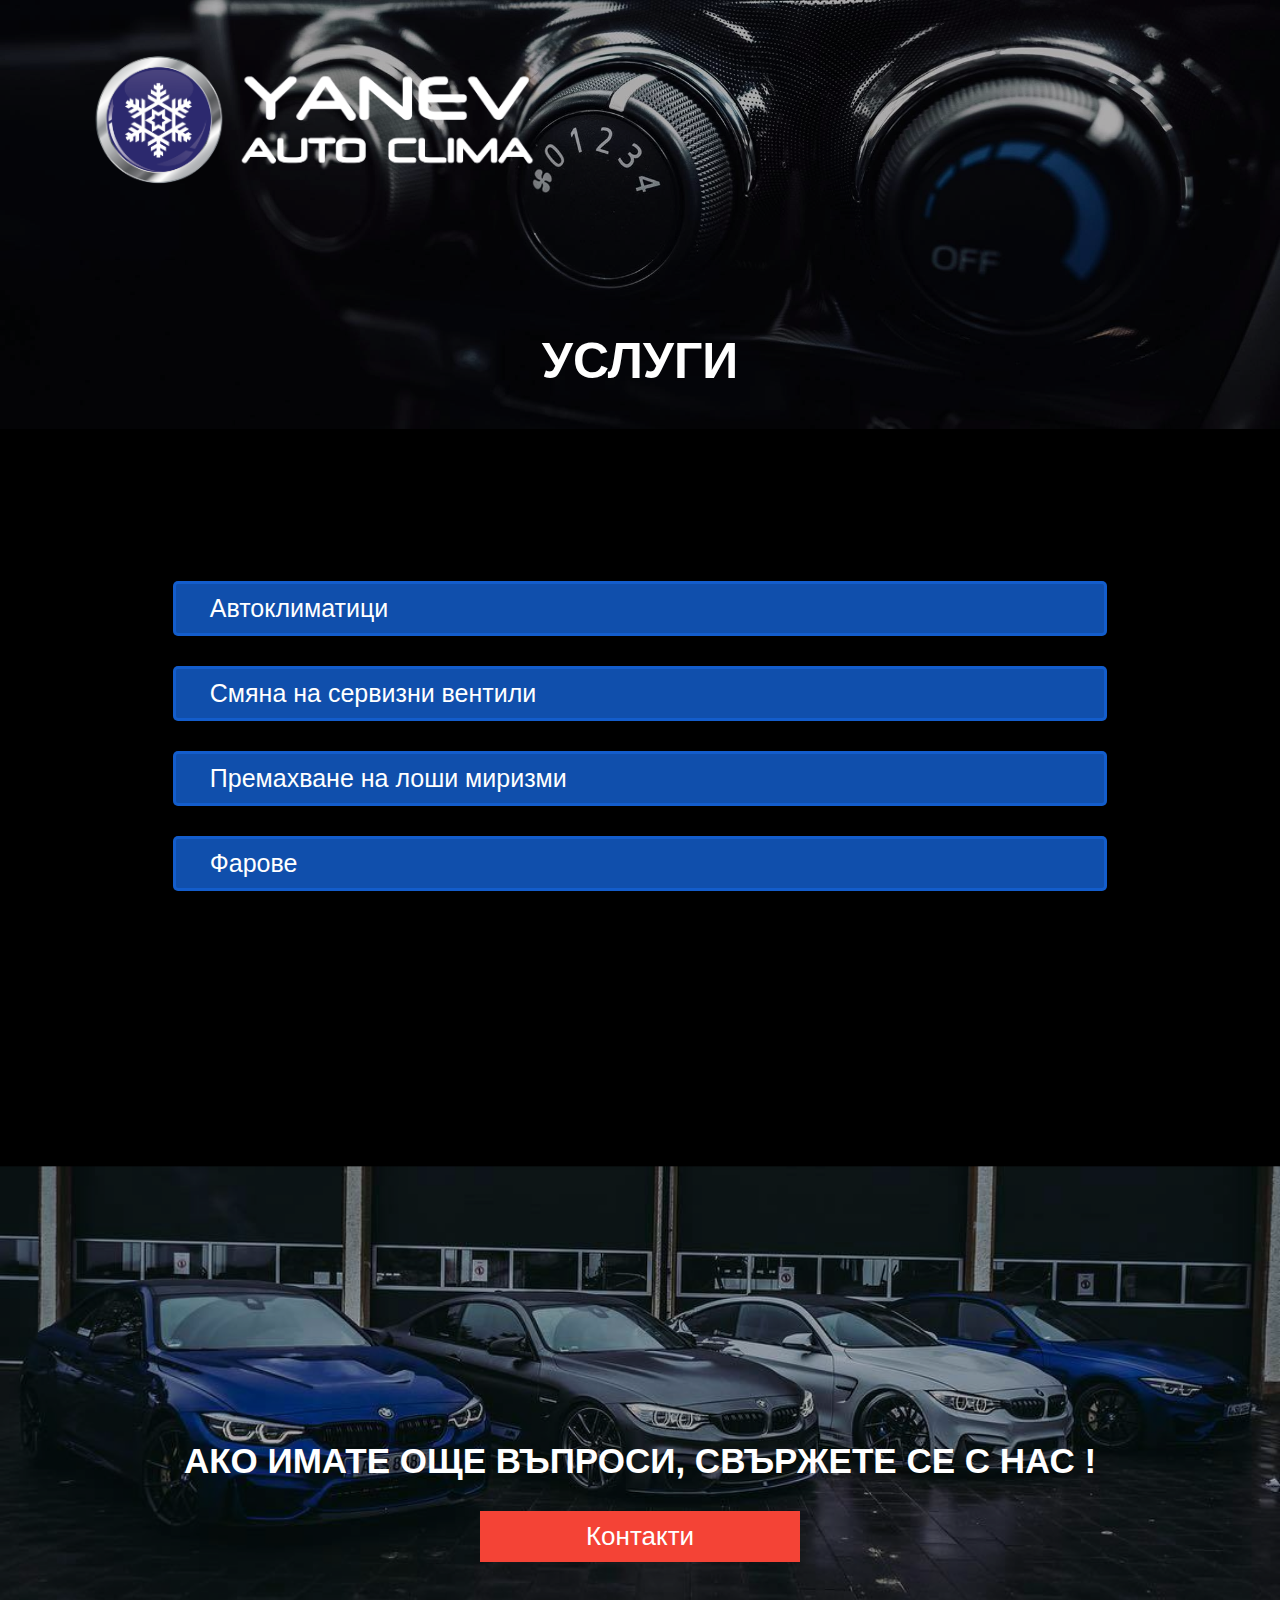
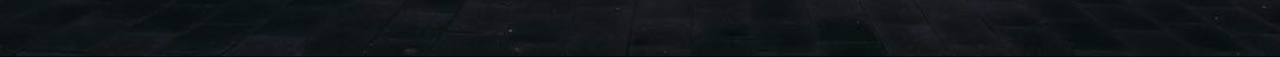
<file: services.html>
<!DOCTYPE html>
<html lang="bg">
    <head>
        <title>YanevAutoClima</title>
        <link rel="stylesheet" href="services.css">
        <script src="script.js"></script>
        <link rel="shortcut icon" href="logo-circle.png">
        <link rel="stylesheet" href="https://use.fontawesome.com/releases/v5.15.3/css/all.css" integrity="sha384-SZXxX4whJ79/gErwcOYf+zWLeJdY/qpuqC4cAa9rOGUstPomtqpuNWT9wdPEn2fk" crossorigin="anonymous">
        <meta name="viewport" content="width=device-width, initial-scale=1">
        <meta charset="UTF-8">
        <meta name="keywords" content="Yanevautoclima, yanevautoclima, yanev,Yanev, clima, klima, Clima auto,Qnevautoclima, Qnevautoklima,
         Yanevautoklima, yanevautoklima,qnevautoclima, qnevautoklima, автоклиматици Пловдив, Пловдив автоклиматици, Автоклиматични системи, 
         Автоклиматични системи Пловдив, Пловдив автоклиматични системи,Yanev autoclima, yanev autoclima,Yanev auto clima, yanev auto clima,
         Clima auto, Klima auto, Qnev autoclima, Qnev autoklima, Qnev auto clima, Qnev auto klima, Yanev autoklima, yanev autoklima, qnev autoclima, qnev autoklima,
         Yanev auto klima, yanev auto klima, qnev auto clima, qnev auto klima">
    </head>
    <body>

        <header>
            <img src="header-image-mini-dark.jpg" alt="A/C Button">
            <div id="logo-container">
                <a href="index.html"><img src="logo.png" alt="Logo"></a>
            </div>
            <div id="center-container">
                <h1>Услуги</h1>
            </div>
        </header>

        <div id="menu-container" onclick="toggleNavigation()">
            <i class="fas fa-bars"></i>
        </div>

        <nav>
            <div id="left-container">
            </div>
            <div class="topnav" id="myTopnav">
                <a href="index.html" >За Нас</a>
                <a href="services.html" class="active">Услуги</a>
                <a href="auto-air-conditioner.html">Автоклиматици</a>
                <a href="work.html">Процес на работа</a>
                <a href="ozone.html">Озониране</a>
                <a href="atom-machine.html">Атом машина</a>
                <a href="polishing.html">Полиране на фарове</a>
                <a href="contacts.html">Контакти</a>
            </div>
        </nav>

        <section class="center" id="services">
            <div id="dropdown-container">
                <div class="btn-container">
                    <button class="dropdown-btn" type="button" onclick="toggleServices(0)"><i class="fas fa-plus"></i> Автоклиматици</button>
                </div>
                <div class="dropdown-content">
                    <h4>Визуална диагностика (оглеждане без машина) – 10лв.</h4>
                    <h4>Машинна диагностика (вакуум с машина + визуална диагностика) – 25лв.</h4>
                    <h4>Пълно зареждане (до 800 грама R134a + диагностика) – 49.99лв.</h4>
                    <h4>Зареждане на грамаж (без диагностика) – 10лв./100гр.</h4>
                </div>
            </div>
            <div class="dropdown-container">
                <div class="btn-container">
                    <button class="dropdown-btn" type="button" onclick="toggleServices(1)"><i class="fas fa-plus"></i> Смяна на сервизни вентили</button>
                </div>
                <div class="dropdown-content">
                    <h4>(Иглички и О-пръстени)</h4>
                    <h4>Всички видове за 7,50 лв./брой</h4>
                    <h4>Клапан с резба за 10 лв./брой (Опел и VW)</h4>
                </div>
            </div>
            <div class="dropdown-container">
                <div class="btn-container">
                    <button class="dropdown-btn" type="button" onclick="toggleServices(2)"><i class="fas fa-plus"></i> Премахване на лоши миризми</button>
                </div>
                <div class="dropdown-content">
                    <h4>Озониране - 24,99лв.</h4>
                    <h4>Атом Машина - 24,99лв.</h4>
                </div>
            </div>
            <div class="dropdown-container">
                <div class="btn-container">
                    <button class="dropdown-btn" type="button" onclick="toggleServices(3)"><i class="fas fa-plus"></i> Фарове</button>
                </div>
                <div class="dropdown-content">
                    <h4>Полиране на фарове - 30лв. за 2бр. фарове</h4>
                </div>
            </div>
        </section>

        <footer>
            <img src="footer-services-image.jpg" alt="BMW cars">
            <h1>Ако имате още въпроси, свържете се с нас !</h1>
            <a href="contacts.html">Контакти</a>
        </footer>

    </body>
</html>
</file>
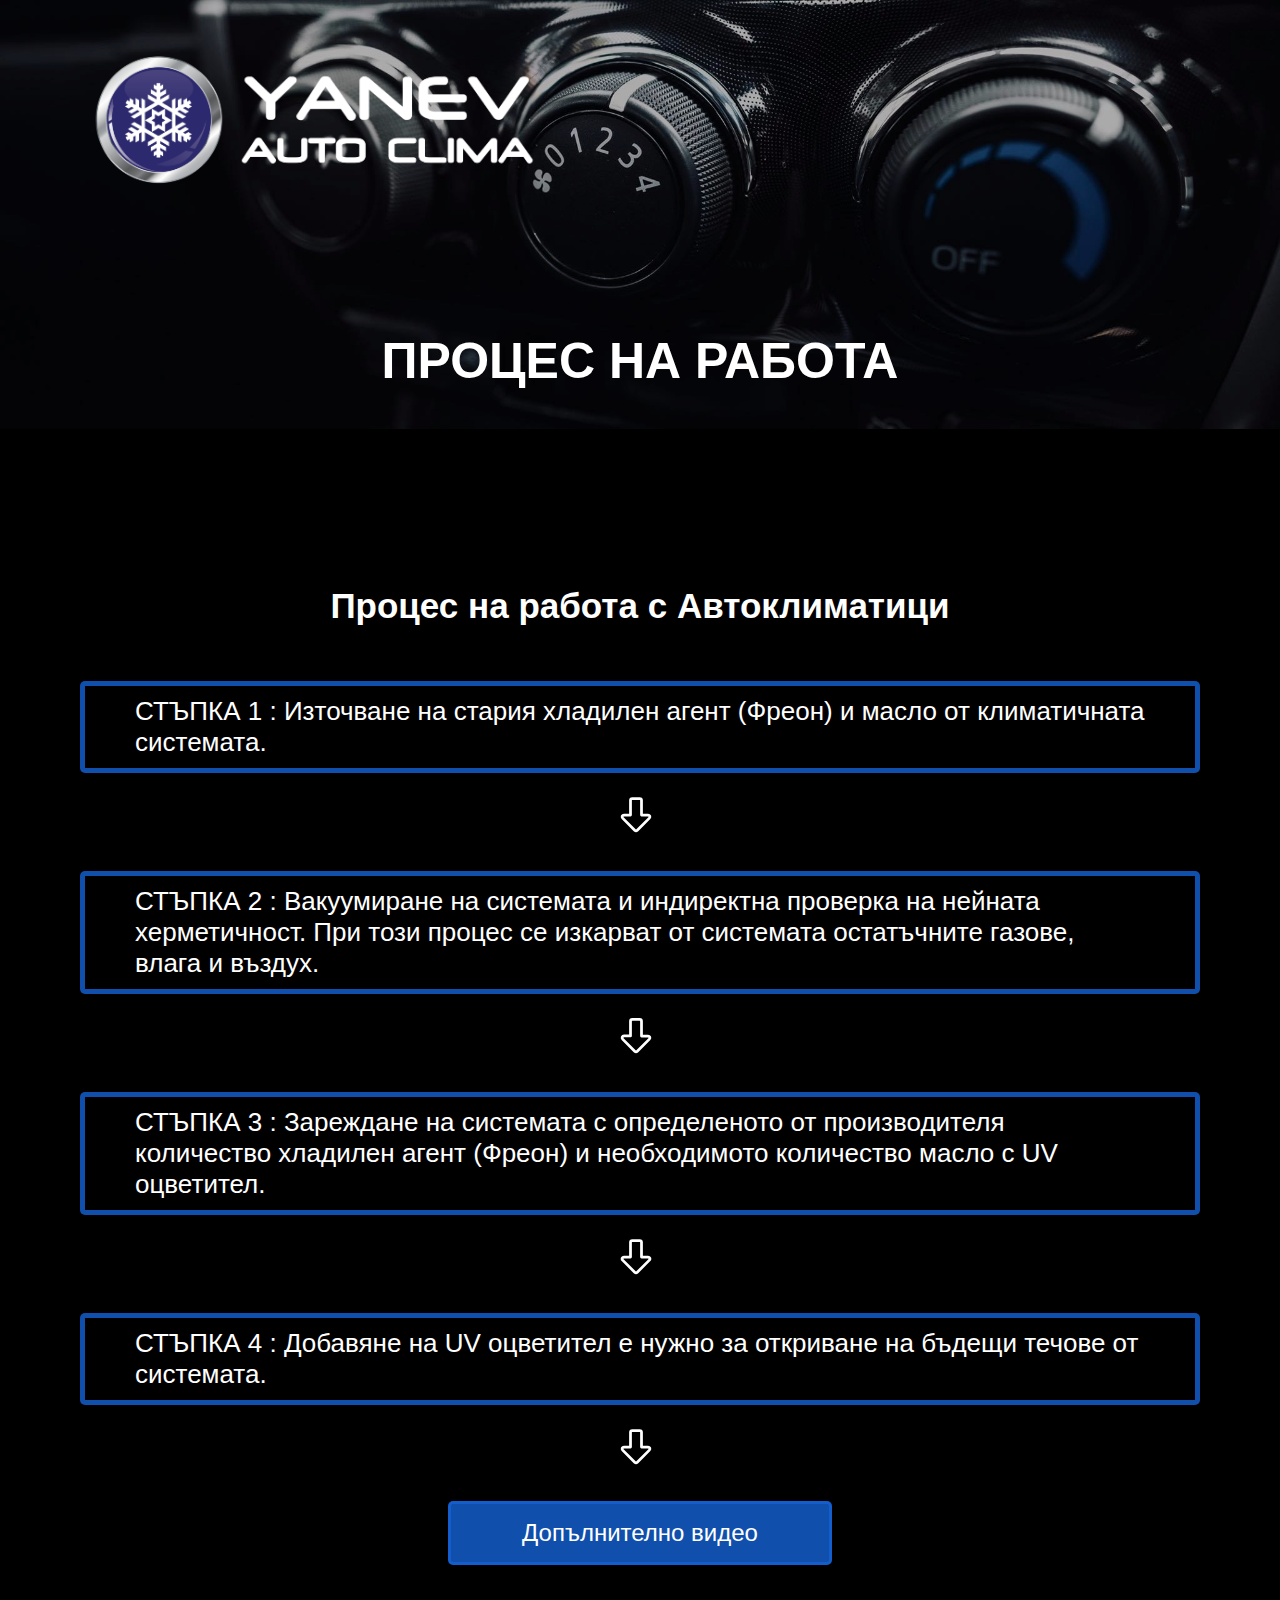
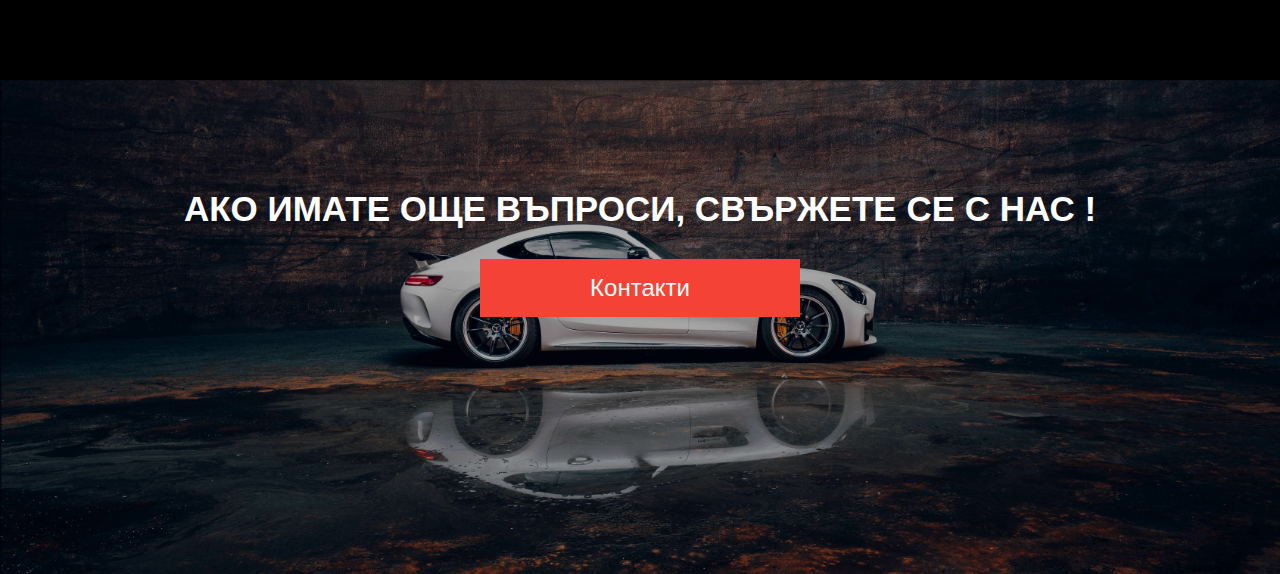
<file: work.html>
<!DOCTYPE html>
<html lang="bg">
    <head>
        <title>YanevAutoClima</title>
        <link rel="stylesheet" href="work.css">
        <script src="script.js"></script>
        <link rel="shortcut icon" href="logo-circle.png">
        <link rel="stylesheet" href="https://use.fontawesome.com/releases/v5.15.3/css/all.css" integrity="sha384-SZXxX4whJ79/gErwcOYf+zWLeJdY/qpuqC4cAa9rOGUstPomtqpuNWT9wdPEn2fk" crossorigin="anonymous">
        <meta name="viewport" content="width=device-width, initial-scale=1">
        <meta charset="UTF-8">
        <meta name="keywords" content="Yanevautoclima, yanevautoclima, yanev,Yanev, clima, klima, Clima auto,Qnevautoclima, Qnevautoklima,
         Yanevautoklima, yanevautoklima,qnevautoclima, qnevautoklima, автоклиматици Пловдив, Пловдив автоклиматици, Автоклиматични системи, 
         Автоклиматични системи Пловдив, Пловдив автоклиматични системи,Yanev autoclima, yanev autoclima,Yanev auto clima, yanev auto clima,
         Clima auto, Klima auto, Qnev autoclima, Qnev autoklima, Qnev auto clima, Qnev auto klima, Yanev autoklima, yanev autoklima, qnev autoclima, qnev autoklima,
         Yanev auto klima, yanev auto klima, qnev auto clima, qnev auto klima">
    </head>
    <body>

        <header>
            <img src="header-image-mini-dark.jpg" alt="A/C Button" id="dark">
            <div id="logo-container">
                <a href="index.html"><img src="logo.png" alt="Logo"></a>
            </div>
            <div id="center-container">
                <h1>Процес на работа</h1>
            </div>
            
        </header>

        <div id="menu-container" onclick="toggleNavigation()">
            <i class="fas fa-bars"></i>
        </div>

        <nav>
            <div id="left-container">
            </div>
            <div class="topnav" id="myTopnav">
                <a href="index.html" >За Нас</a>
                <a href="services.html">Услуги</a>
                <a href="auto-air-conditioner.html">Автоклиматици</a>
                <a href="work.html" class="active">Процес на работа</a>
                <a href="ozone.html">Озониране</a>
                <a href="atom-machine.html" >Атом машина</a>
                <a href="polishing.html">Полиране на фарове</a>
                <a href="contacts.html">Контакти</a>
            </div>
        </nav>

        <section>


            <h2>
                Процес на работа с Автоклиматици
            </h2>



            <p class="paragraph">
             СТЪПКА 1 : Източване на стария хладилен агент (Фреон) и масло от климатичната системата. 
            </p>

            <p><svg xmlns="http://www.w3.org/2000/svg" class="arrow-icon"  width="44" height="44" viewBox="0 0 24 24" stroke-width="1.5" stroke="currentColor" fill="none" stroke-linecap="round" stroke-linejoin="round">
                <path stroke="none" d="M0 0h24v24H0z" fill="none"/>
                <path d="M15 4v8h3.586a1 1 0 0 1 .707 1.707l-6.586 6.586a1 1 0 0 1 -1.414 0l-6.586 -6.586a1 1 0 0 1 .707 -1.707h3.586v-8a1 1 0 0 1 1 -1h4a1 1 0 0 1 1 1z" />
              </svg></p>

            <p class="paragraph"> 
                СТЪПКА 2 : Вакуумиране на системата и индиректна проверка на нейната херметичност. При този процес се изкарват от системата остатъчните газове, влага и въздух.
            </p>

            <p><svg xmlns="http://www.w3.org/2000/svg" class="arrow-icon"  width="44" height="44" viewBox="0 0 24 24" stroke-width="1.5" stroke="currentColor" fill="none" stroke-linecap="round" stroke-linejoin="round">
                <path stroke="none" d="M0 0h24v24H0z" fill="none"/>
                <path d="M15 4v8h3.586a1 1 0 0 1 .707 1.707l-6.586 6.586a1 1 0 0 1 -1.414 0l-6.586 -6.586a1 1 0 0 1 .707 -1.707h3.586v-8a1 1 0 0 1 1 -1h4a1 1 0 0 1 1 1z" />
              </svg></p>

            <p class="paragraph"> 
                СТЪПКА 3 : Зареждане на системата с определеното от производителя количество хладилен агент (Фреон) и необходимото количество масло с UV оцветител.
            </p>

            <p><svg xmlns="http://www.w3.org/2000/svg" class="arrow-icon"  width="44" height="44" viewBox="0 0 24 24" stroke-width="1.5" stroke="currentColor" fill="none" stroke-linecap="round" stroke-linejoin="round">
                <path stroke="none" d="M0 0h24v24H0z" fill="none"/>
                <path d="M15 4v8h3.586a1 1 0 0 1 .707 1.707l-6.586 6.586a1 1 0 0 1 -1.414 0l-6.586 -6.586a1 1 0 0 1 .707 -1.707h3.586v-8a1 1 0 0 1 1 -1h4a1 1 0 0 1 1 1z" />
              </svg></p>

            <p class="paragraph">
                СТЪПКА 4 : Добавяне на UV оцветител е нужно за откриване на бъдещи течове от системата.
            </p>

            <p><svg xmlns="http://www.w3.org/2000/svg" class="arrow-icon"  width="44" height="44" viewBox="0 0 24 24" stroke-width="1.5" stroke="currentColor" fill="none" stroke-linecap="round" stroke-linejoin="round">
                <path stroke="none" d="M0 0h24v24H0z" fill="none"/>
                <path d="M15 4v8h3.586a1 1 0 0 1 .707 1.707l-6.586 6.586a1 1 0 0 1 -1.414 0l-6.586 -6.586a1 1 0 0 1 .707 -1.707h3.586v-8a1 1 0 0 1 1 -1h4a1 1 0 0 1 1 1z" />
              </svg></p>

              <br>
              <a href="https://www.facebook.com/Yanevautoclima/videos/446216076443980/" target="_blank"  >Допълнително видео</a>

        </section>



        <footer>
            <img src="amg-gt.jpg" alt="cars-footer ">
            <h1>Ако имате още въпроси, свържете се с нас !</h1>
            <a href="contacts.html">Контакти</a>
        </footer>

    </body>
    </html>
</file>
<file: style.css>
*{
    padding: 0;
    margin: 0;
    box-sizing: border-box;
    font-family: 'Arial Narrow', Arial, sans-serif;
}
body{
    background-color:black;
}
/*--------------Header Start----------------*/
header{
  max-width: 100%;
  max-height: auto;
}
header img{
  width: 100%;
  opacity: 0.7;
}
#logo-container{
  width: 40%;
  position: absolute;
  top: 2%;
  left:4%;
}
#logo-container img{
  width: 100%;
  opacity: 1;
}
#center-container{
  display: flex;
  flex-direction: column;
  width: 100%;
  transform: translateY(-110%);
}
header h1{
    color: white;
    text-align: center;
    font-size: 12px;
    margin: 10px 30px;
    text-transform: uppercase;
}
#center-container a{
  background-color: #f44336;
  color: white;
  padding: 10px 20px;
  text-align: center;
  text-decoration: none;
  margin: 0px auto;
  font-size: 10px;
}
#center-container a:hover, #center-container a:active {
    background-color: red;
}
nav{
    max-width: 100%;
}
#menu-container{
    color:white;
    position: absolute;
    top: 25px;
    left:85%;
}
#menu-container i{
  font-size: 20px;
}
.topnav {
    display: none;
    width: 100%;
    position: absolute;
    top: 90px;
    z-index: 2;
}
  
  .topnav a {
    color: rgba(41,40,84,255);
    font-weight: bold;
    text-align: center;
    padding: 12px;
    text-decoration: none;
    font-size: 14px;
    background-color: white;
    display: inline-block;
    width: 100%;
  }
  
  .topnav a:hover {
    background-color: #ddd;
    color: black;
  }
  
  .topnav a.active {
    background-color: rgba(41,40,84,255);
    color: white;
  }

/*--------------Header End----------------*/



/*--------------Section Start----------------*/
  section{
    color:white;
    text-align: center;
    width: 100%;
    display: flex;
    flex-direction: column;
    transform: translateY(-5%);
  }
  section h2{
    text-transform: uppercase;
    padding: 3px;
    font-size: 20px;
  }
  section p{
    font-size: 15px;
    padding: 10px 30px;
    text-align: left;
  }
/*--------------Section End----------------*/

/*--------------Footer Start----------------*/
footer{
    max-width: 100%;
    display: flex;
    flex-direction: column;
    margin-top: -50px;
}
footer img{
  width: 100%;
  z-index: -1;
  transform: translateY(100%);
}
footer h1{
  color: white;
  text-align: center;
  font-size: 13px;
  margin: 25px 40px 10px;
  text-transform: uppercase;
}
footer a{
  background-color: #f44336;
  color: white;
  padding: 10px 25px;
  text-align: center;
  text-decoration: none;
  font-size: 12px;
  margin: 0 auto;
  width: 35%;
}
footer a:hover, footer a:active {
    background-color: red;
}
/*--------------Footer End----------------*/

@media screen and (min-width: 320px) {
  /*--------------Header Start----------------*/
  #center-container{
    transform: translateY(-118%);
  }
  header h1{
    font-size: 14px;
  }
  #center-container a{
    font-size: 12px;
  }
  /*--------------Header End----------------*/

  /*--------------Section Start----------------*/
  section h2{
    font-size: 24px;
  }
  section p{
    font-size: 18px;
    padding: 15px 30px;
  }
/*--------------Section End----------------*/

/*--------------Footer Start----------------*/
footer h1{
  font-size: 15px;
}
footer a{
  font-size: 13px;
}
/*--------------Footer End----------------*/


}


@media screen and (min-width: 400px) {
  /*--------------Header Start----------------*/
  #center-container{
    transform: translateY(-125%);
  }
  header h1{
    font-size: 16px;
  }
  #center-container a{
    font-size: 14px;
  }
  #menu-container{
    top:28px
  }
  #menu-container i{
    font-size: 25px;
  }
  #logo-container{
    left:3%;
  }
  /*--------------Header End----------------*/

  /*--------------Footer Start----------------*/
  footer h1{
    font-size: 17px;
  }
  footer a{
    font-size: 15px;
  }
  /*--------------Footer End----------------*/


}


@media screen and (min-width: 500px) {
  /*--------------Header Start----------------*/
  header h1{
    font-size: 20px;
    margin: 20px 30px;
  }
  #center-container a{
    font-size: 18px;
  }
  #menu-container{
    top:30px
  }
  #menu-container i{
    font-size: 30px;
  }
  /*--------------Header End----------------*/


  /*--------------Section Start----------------*/
  section{
    transform: translateY(-10%);
  }
  section h2{
    font-size: 30px;
  }
  section p{
    font-size: 22px;
    padding: 15px 30px;
  }
/*--------------Section End----------------*/


  
  /*--------------Footer Start----------------*/
  footer img{
    transform: translateY(80%);
  }
  footer h1{
    font-size: 20px;
  }
  footer a{
    font-size: 18px;
  }
  /*--------------Footer End----------------*/


}


@media screen and (min-width: 600px) {
  /*--------------Header Start----------------*/
  header h1{
    font-size: 26px;
    margin: 20px 35px;
  }
  #center-container a{
    font-size: 20px;
  }
  #menu-container i{
    font-size: 40px;
  }
  /*--------------Header End----------------*/


   /*--------------Footer Start----------------*/
  footer img{
    transform: translateY(70%);
  }
  footer h1{
    font-size: 25px;
  }
  footer a{
    font-size: 20px;
  }
  /*--------------Footer End----------------*/


}


@media screen and (min-width: 768px) {
  /*--------------Header Start----------------*/
    header h1{
      font-size: 28px;
    }
    #center-container a{
      font-size: 24px;
    }
    .topnav{
      top: 12%;
      width: 38%;
      margin-left: 60%;
    }
    #left-container{
      width:62%;
      float: left;
    }
    .topnav a {
      font-size: 22px;
      padding: 16px;
    }
    #center-container{
      width: 50%;
      transform: translateY(-115%);
    }
  /*--------------Header End----------------*/

  /*--------------Section Start----------------*/
    section{
      transform: translateY(-25%);
    }
    section h2{
      font-size: 35px;
    }
    section p{
      font-size: 24px;
      padding: 15px 35px;
    }
  /*--------------Section End----------------*/

  

/*--------------Footer Start----------------*/
footer{
  margin-top: -150px;
}
footer img{
  transform: translateY(75%);
}
footer h1{
  font-size: 32px;
  margin: 30px 70px;
}
footer a{
  font-size: 25px;
}
/*--------------Footer End----------------*/
}

@media only screen and (min-width: 992px) {

  /*--------------Header Start----------------*/
    header h1{
      font-size: 38px;
    }
    #center-container a{
      font-size: 28px;
    }
    #menu-container{
      top:50px
    }
    #menu-container i{
      font-size: 50px;
    }
    .topnav {
      top:18%;
    }
  /*--------------Header End----------------*/

  /*--------------Section Start----------------*/
    section{
      transform: translateY(-30%);
    }
    section h2{
      padding: 10px;
      font-size: 40px;
    }
    section p{
      font-size: 26px;
    }
  /*--------------Section End----------------*/

  /*--------------Footer Start----------------*/
    footer img{
      transform: translateY(60%);
    }
    footer h1{
      font-size: 34px;
    }
    footer a{
      font-size: 27px;
      width: 25%;
    }
  /*--------------Footer End----------------*/
}

@media only screen and (min-width: 1200px) {

  /*--------------Header Start----------------*/
      #center-container{
        transform: translateY(-123%);
      }
      header h1{
        font-size: 43px;
      }
      #center-container a{
        padding: 15px 45px;
      }
      .topnav{
        width: 34%;
      }
      #left-container{
        width:66%;
      }
      #menu-container{
        top: 60px;
      }
  /*--------------Header End----------------*/

  /*--------------Section Start----------------*/
    section h2{
      font-size: 45px;
    }
    section p{
      font-size: 28px;
      padding: 15px 80px;
    }
  /*--------------Section End----------------*/

  /*--------------Footer Start----------------*/
  footer h1{
    font-size: 40px;
  }
  footer a{
    font-size: 30px;
  }
  /*--------------Footer End----------------*/   
}


@media only screen and (min-width: 1500px) {
  /*--------------Header Start----------------*/
    header h1{
      font-size: 53px;
      padding: 0 80px;
    }
    .topnav{
      margin-left: 73%;
      top:20%;
      width: 25%;
    }
    #left-container{
      width:75%;
    }
    #center-container a{
      font-size: 35px;
    }
    #menu-container{
      top: 70px;
    }
    #menu-container i{
      font-size: 60px;
    }
  /*--------------Header End----------------*/

  /*--------------Section Start----------------*/
  section{
    transform: translateY(-45%);
  }
  section h2{
    font-size: 55px;
    margin-bottom: 20px;
  }
  section p{
    font-size: 32px;
    padding: 15px 180px;
  }
  /*--------------Section End----------------*/ 

  /*--------------Footer Start----------------*/
    footer img{
      transform: translateY(55%);
    }
    footer h1{
      font-size: 45px;
    }
    footer a{
      font-size: 35px;
    }
  /*--------------Footer End----------------*/
}
</file>
<file: atom-machine.css>
*{
    padding: 0;
    margin: 0;
    box-sizing: border-box;
    font-family: 'Arial Narrow', Arial, sans-serif;
}
body{
    background-color:black;
}

/*--------------Header Start----------------*/
header{
  max-width: 100%;
  max-height: auto;
}
header img{
  width: 100%;
  opacity: 0.7;
}
#logo-container{
  width: 40%;
  position: absolute;
  top: 2%;
  left:4%;
}
#logo-container img{
  width: 100%;
  opacity: 1;
}
#center-container{
  display: flex;
  flex-direction: column;
  width: 100%;
  transform: translateY(-110%);
}
header h1{
    color: white;
    text-align: center;
    font-size: 16px;
    margin: 10px 30px;
    text-transform: uppercase;
}
nav{
    max-width: 100%;
}
#menu-container{
    color:white;
    position: absolute;
    top: 25px;
    left:85%;
}
#menu-container i{
  font-size: 20px;
}
.topnav {
    display: none;
    width: 100%;
    position: absolute;
    top: 90px;
    z-index: 2;
}
  .topnav a {
    color: rgba(41,40,84,255);
    font-weight: bold;
    text-align: center;
    padding: 12px;
    text-decoration: none;
    font-size: 14px;
    background-color: white;
    display: inline-block;
    width: 100%;
  }
  
  .topnav a:hover {
    background-color: #ddd;
    color: black;
  }
  
  .topnav a.active {
    background-color: rgba(41,40,84,255);
    color: white;
  }
  /*--------------Header End----------------*/


/*--------------Atom Start----------------*/

section{
    width: 100%;
    margin-bottom: -150px;
    
}
section p{
    color: white;
    background-color: black;    
    padding: 10px 30px;
   font-size: 18px;
}
section h2{
    color:white;
    text-align: center;
    

}
#atom-border{
    border: 3px solid rgba(20, 97, 211, 0.815);
    border-radius: 5px;
    margin:20px;
}
#atom-picture img{
    width: 38%;
    float: right;
    margin: 10px;
}

/*--------------Atom End----------------*/


/*--------------Footer Start----------------*/
footer{
  max-width: 100%;  
  display: flex;
  flex-direction: column;
}
footer img{
  width: 100%;
  opacity: 0.7;
  transform: translateY(70%);
  z-index: -1;
}
footer h1{
  color: white;
  text-align: center;
  font-size: 25px;
  margin: 30px 50px;
  text-transform: uppercase;
}
footer a{
  background-color: #f44336;
  color: white;
  padding: 15px 25px;
  margin: 0 auto;
  text-align: center;
  text-decoration: none;
  width: 30%;
}
footer a:hover, footer a:active {
  background-color: red;
}
/*--------------Footer End----------------*/

@media screen and (min-width: 280px){

  /*--------------Atom Start----------------*/

section{
  width: 100%;
  margin-bottom: -80px;
}
section p{
  color: white;
  background-color: black;    
  padding: 10px 30px;
 font-size: 15px;
}
section h2{
  color:white;
  text-align: center;
  font-size: 18px;
  padding:5px;
}

#atom-picture img{
  width: 40%;
  margin: 10px;
}

/*--------------Atom End----------------*/

/*--------------Footer Start----------------*/
footer h1{
  font-size: 14px;
  margin: 8px 25px;
  text-transform: uppercase;
}
footer a{
  background-color: #f44336;
  color: white;
  padding: 8px 18px;
  margin: 0 auto;
  text-align: center;
  text-decoration: none;
  width: 40%;
  font-size: 14px;
}
/*--------------Footer End----------------*/

}


@media screen and (min-width: 320px) {
  /*--------------Header Start----------------*/
  #center-container{
    transform: translateY(-118%);
  }
  header h1{
    font-size: 20px;
  }
  /*--------------Header End----------------*/

}

@media screen and (min-width: 400px){
  /*--------------Header Start----------------*/
  #center-container{
    transform: translateY(-125%);
  }
  header h1{
    font-size: 24px;
  }
  #menu-container{
    top:28px
  }
  #menu-container i{
    font-size: 25px;
  }
  #logo-container{
    left:3%;
  }
  /*--------------Header End----------------*/

/*--------------Atom Start----------------*/

section{
width: 100%;
margin-top: 25px;
margin-bottom: -90px;

}
section p{
color: white;
background-color: black;    
padding: 10px 30px;
font-size: 17px;
}
section h2{
color:white;
text-align: center;
font-size: 22px;
padding:5px;
}

#atom-picture img{
width: 45%;
margin: 10px;
}

/*--------------Atom End----------------*/

/*--------------Footer Start----------------*/
footer h1{
font-size: 20px;
margin: 8px 25px;
text-transform: uppercase;
}
footer a{
padding: 10px 20px;
font-size: 16px;
text-align: center;
}
/*--------------Footer End----------------*/

}


@media screen and (min-width: 500px) {
  /*--------------Header Start----------------*/
  header h1{
    font-size: 27px;
    margin: 20px 30px;
  }
  #menu-container{
    top:30px
  }
  #menu-container i{
    font-size: 30px;
  }
  /*--------------Header End----------------*/

}


@media screen and (min-width: 600px) {

/*--------------Header Start----------------*/
header h1{
  font-size: 32px;
}
#menu-container i{
  font-size: 40px;
}
/*--------------Header End----------------*/

/*--------------Atom Start----------------*/

section{
  width: 100%;
  margin-top: 30px;
  margin-bottom: -150px;
  
}
section p{
  color: white;
  background-color: black;    
  padding: 10px 30px;
 font-size: 19px;
}
section h2{
  color:white;
  text-align: center;
  

}
#atom-picture img{
  width: 43%;
  float: right;
  margin: 10px;
}

/*--------------Atom End----------------*/


/*--------------Footer Start----------------*/
footer h1{
color: white;
text-align: center;
font-size: 28px;
margin: 30px 50px;
text-transform: uppercase;
}
footer a{
background-color: #f44336;
color: white;
padding: 15px 25px;
margin: 0 auto;
text-align: center;
text-decoration: none;
width: 30%;
}
/*--------------Footer End----------------*/

}

@media screen and (min-width: 768px) {
    /*--------------Header Start----------------*/
    header h1{
      font-size: 40px;
    }
    .topnav{
      top: 12%;
      width: 38%;
      margin-left: 60%;
    }
    #left-container{
      width:62%;
      float: left;
    }
    .topnav a {
      font-size: 22px;
      padding: 16px;
    }
    #center-container{
      transform: translateY(-115%);
    }
  /*--------------Header End----------------*/

/*--------------Services Start----------------*/

section{
  width: 100%;
  margin-top: 50px;
  margin-bottom: -150px;
  
}
section p{
  color: white;
  background-color: black;    
  padding: 10px 30px;
 
}
section h2{
  color:white;
  text-align: center;
  

}
#atom-border{
  border: 3px solid rgba(20, 97, 211, 0.815);
  border-radius: 5px;
  margin:20px;
}
#atom-picture img{
  width: 30%;
  float: right;
  margin: 10px;
}
/*--------------Services End----------------*/


/*--------------Footer Start----------------*/
footer h1{
  margin: 30px 60px;
}
footer a{
  font-size: 18px;
}
/*--------------Footer End----------------*/
}


@media only screen and (min-width: 900px) {

    /*--------------Services Start----------------*/


    section{
      width: 100%;
      margin-top: 50px;
      margin-bottom: -170px;
      
  }
  section p{
      color: white;
      background-color: black;    
      padding: 10px 50px;
      font-size: 22px;
  }
  section h2{
      color:white;
      text-align: center;
      font-size: 28px;
      font-weight: bold;
  
  }
  #atom-border{
      border: 4px solid rgba(20, 97, 211, 0.815);
      margin:20px;
  }
  #atom-picture img{
      width: 35%;
      float: right;
      margin: 15px;
  }
}
/*--------------Services End----------------*/


@media only screen and (min-width: 992px) {

    /*--------------Header Start----------------*/
    header h1{
      font-size: 48px;
    }
    #menu-container{
      top:50px
    }
    #menu-container i{
      font-size: 50px;
    }
    .topnav {
      top:18%;
    }
  /*--------------Header End----------------*/

    /*--------------Services Start----------------*/


    section{
      margin-bottom: -210px;
      
  }
  section p{

      padding: 10px 50px;
      font-size: 23px;
  }
  section h2{
      font-size: 36px;
      font-weight: bold;
  
  }


/*--------------Services End----------------*/

/*--------------Footer Start----------------*/

footer h1{
  margin: 30px 60px;
  font-size: 33px;
}
footer a{
  font-size: 24px;
}
/*--------------Footer End----------------*/
}

@media only screen and (min-width: 1200px) {

/*--------------Header Start----------------*/
#center-container{
  transform: translateY(-123%);
}
header h1{
  font-size: 50px;
}
.topnav{
  width: 34%;
}
#left-container{
  width:66%;
}
#menu-container{
  top: 60px;
}
/*--------------Header End----------------*/

/*--------------Footer Start----------------*/
footer h1{
  margin: 30px 60px;
  font-size: 35px;
}
footer a{
  font-size: 24px;
  width: 25%;
}
/*--------------Footer End----------------*/


    /*--------------Services Start----------------*/


    section{

      margin-bottom: -270px;
      
  }
  section p{

      padding: 25px 70px;
      font-size: 24px;
  }
  section h2{

      font-size: 28px;
      font-weight: bold;
      margin-bottom: 60px;
  
  }
  #atom-border{
      border: 4px solid rgba(20, 97, 211, 0.815);
      margin:30px;
  }
  #atom-picture img{
      width: 38%;
      float: right;
      margin: 15px;
  }

}
/*--------------Services End----------------*/



@media only screen and (min-width: 1300px) {

    /*--------------Header Start----------------*/
    .topnav {
      width: 30%;
      margin-left: 68%;

    }
    #left-container{
        width:70%;
    }
    /*--------------Header End----------------*/

    /*--------------Services Start----------------*/


    section{

      margin-bottom: -285px;
      
  }
  section p{

      padding: 28px 70px;
      font-size: 25px;
  }
  section h2{

      font-size: 28px;
      font-weight: bold;
      margin-bottom: 60px;
  
  }
  #atom-border{
      border: 4px solid rgba(20, 97, 211, 0.815);
      margin:30px;
  }
  #atom-picture img{
      width: 30%;
      float: right;
      
  }


/*--------------Services End----------------*/

/*--------------Footer Start----------------*/
footer h1{
  margin: 30px 60px;
  font-size: 35px;
}
footer a{
  font-size: 24px;
}
/*--------------Footer End----------------*/
}


@media only screen and (min-width: 1500px) {

    /*--------------Header Start----------------*/
    header h1{
      font-size: 60px;
    }
    .topnav{
      margin-left: 73%;
      top:20%;
      width: 25%;
    }
    #left-container{
      width:75%;
    }
    #menu-container{
      top: 70px;
    }
    #menu-container i{
      font-size: 60px;
    }
  /*--------------Header End----------------*/

    /*--------------Atom Start----------------*/


    section{

      margin-bottom: -360px;
      
  }
  section p{

      padding: 30px 90px;
      font-size: 30px;
  }
  section h2{

      font-size: 38px;
  }
  #atom-border{
      border: 4px solid rgba(20, 97, 211, 0.815);
      margin: 50px;
      padding:20px 50px;
  }
  #atom-picture img{
      width: 28%;
      
      
  }


/*--------------Atom End----------------*/


/*--------------Footer Start----------------*/
footer h1{
  margin: 30px 60px;
  font-size: 38px;
}
footer a{
  font-size: 28px;
  width: 23%;
}
/*--------------Footer End----------------*/
}
</file>
<file: auto.css>
*{
    padding: 0;
    margin: 0;
    box-sizing: border-box;
    font-family: 'Arial Narrow', Arial, sans-serif;
}
body{
    background-color:black;
}

/*--------------Header Start----------------*/
header{
  max-width: 100%;
  max-height: auto;
}
header img{
  width: 100%;
  opacity: 0.7;
}
#logo-container{
  width: 40%;
  position: absolute;
  top: 2%;
  left:4%;
}
#logo-container img{
  width: 100%;
  opacity: 1;
}
#center-container{
  display: flex;
  flex-direction: column;
  width: 100%;
  transform: translateY(-110%);
}
header h1{
    color: white;
    text-align: center;
    font-size: 16px;
    margin: 10px 30px;
    text-transform: uppercase;
}
nav{
    max-width: 100%;
}
#menu-container{
    color:white;
    position: absolute;
    top: 25px;
    left:85%;
}
#menu-container i{
  font-size: 20px;
}
.topnav {
    display: none;
    width: 100%;
    position: absolute;
    top: 90px;
    z-index: 2;
}
  .topnav a {
    color: rgba(41,40,84,255);
    font-weight: bold;
    text-align: center;
    padding: 12px;
    text-decoration: none;
    font-size: 14px;
    background-color: white;
    display: inline-block;
    width: 100%;
  }
  
  .topnav a:hover {
    background-color: #ddd;
    color: black;
  }
  
  .topnav a.active {
    background-color: rgba(41,40,84,255);
    color: white;
  }
/*--------------Header End----------------*/



/*--------------Section Start----------------*/

section{
  max-width: 100%;
}
#info-image-container{
  width: 100%;
  display: flex;
  flex-direction: column;
  border-top: 3px solid white;
  border-bottom: 3px solid white;
  border-radius: 25px;
  padding-bottom: 10px;
}
.image-container{
  width: 100%;
  display: none;
}
.image-container img{
  width: 100%;
  padding: 20px 30px;
  display: block;
  margin: auto;
}
.info-container{
  display: none;
  width: 100%;
  font-weight: lighter;
}
.info-container h3{
  color: white;
  padding: 10px 15px;
  font-size: 22px;
  text-align: center;
}
.info-container p{
  color: white;
  padding: 20px 55px;
  font-size: 18px;
}
.onload-view{
  display: block;
}
#important{
  color:rgb(235, 8, 8);
}
.prev, .next {
  cursor: pointer;
  position: absolute;
  bottom:20%;
  width: auto;
  padding: 16px;
  color: white;
  font-weight: bold;
  font-size: 18px;
  transition: 0.6s ease;
  border-radius: 0 3px 3px 0;
  user-select: none;
  border: 1px solid white;
}
.next {
  right: 0;
  border-radius: 3px 0 0 3px;
}
.prev:hover, .next:hover {
  background-color: rgba(0,0,0,0.8);
}
.dot {
  cursor: pointer;
  height: 15px;
  width: 15px;
  margin: 8px 2px;
  background-color: #bbb;
  border-radius: 50%;
  display: inline-block;
  transition: background-color 0.6s ease;
}

.active, .dot:hover {
  background-color: white;
}

.fade {
  -webkit-animation-name: fade;
  -webkit-animation-duration: 1.5s;
  animation-name: fade;
  animation-duration: 1.5s;
}

@-webkit-keyframes fade {
  from {opacity: .4} 
  to {opacity: 1}
}

@keyframes fade {
  from {opacity: .4} 
  to {opacity: 1}
}


/*--------------Section End----------------*/



/*--------------Footer Start----------------*/
footer{
  max-width: 100%;  
  display: flex;
  flex-direction: column;
  transform: translateY(30%);
}
footer img{
  width: 100%;
  opacity: 0.7;
  transform: translateY(100%);
  z-index: -1;
}
footer h1{
  color: white;
  text-align: center;
  font-size: 13px;
  margin: 25px 40px 10px;
  text-transform: uppercase;
}
footer a{
  background-color: #f44336;
  color: white;
  padding: 10px 25px;
  margin: 0 auto;
  text-align: center;
  text-decoration: none;
  width: 35%;
  font-size: 12px;
}
footer a:hover, footer a:active {
  background-color: red;
}
/*--------------Footer End----------------*/



@media screen and (min-width: 320px) {
  /*--------------Header Start----------------*/
  #center-container{
    transform: translateY(-118%);
  }
  header h1{
    font-size: 20px;
  }
  /*--------------Header End----------------*/


  /*--------------Section Start----------------*/
  .info-container h3{
    padding: 10px 50px;
    font-size: 24px;
  }
  .info-container p{
    font-size: 20px;
  }
  .prev, .next {
    padding: 14px;
  }
  /*--------------Section End----------------*/


  /*--------------Footer Start----------------*/
  footer{
    transform: none;
  }
  footer img{
    transform: translateY(100%);
  }
  footer h1{
    font-size: 15px;
  }
  footer a{
    font-size: 13px;
  }
  /*--------------Footer End----------------*/

}


@media screen and (min-width: 400px) {
  /*--------------Header Start----------------*/
  #center-container{
    transform: translateY(-125%);
  }
  header h1{
    font-size: 24px;
  }
  #menu-container{
    top:28px
  }
  #menu-container i{
    font-size: 25px;
  }
  #logo-container{
    left:3%;
  }
  /*--------------Header End----------------*/


  /*--------------Section Start----------------*/
  .info-container h3{
    font-size: 26px;
  }
  .info-container p{
    font-size: 22px;
  }
  .prev, .next{
    bottom: 5%;
  }
  /*--------------Section End----------------*/


  /*--------------Footer Start----------------*/
  footer img{
    transform: translateY(80%);
  }
  footer h1{
    font-size: 17px;
  }
  footer a{
    font-size: 15px;
  }
  /*--------------Footer End----------------*/
}


@media screen and (min-width: 500px) {
  /*--------------Header Start----------------*/
  header h1{
    font-size: 27px;
    margin: 20px 30px;
  }
  #menu-container{
    top:30px
  }
  #menu-container i{
    font-size: 30px;
  }
  /*--------------Header End----------------*/


  /*--------------Section Start----------------*/
  .info-container h3{
    font-size: 28px;
    padding: 10px 65px;
  }
  .info-container p{
    font-size: 23px;
  }
  .prev, .next{
    bottom: -15%;
    font-size: 22px;
  }
  /*--------------Section End----------------*/


  /*--------------Footer Start----------------*/
  footer img{
    transform: translateY(70%);
  }
  footer h1{
    font-size: 20px;
  }
  footer a{
    font-size: 18px;
  }
/*--------------Footer End----------------*/

}


@media screen and (min-width: 600px) {
  /*--------------Header Start----------------*/
  header h1{
    font-size: 32px;
  }
  #menu-container i{
    font-size: 40px;
  }
  /*--------------Header End----------------*/


  /*--------------Section Start----------------*/
  .info-container h3{
    font-size: 30px;
    padding: 10px 65px;
  }
  .info-container p{
    font-size: 23px;
  }
  .prev, .next{
    bottom: -45%;
  }
  /*--------------Section End----------------*/


  /*--------------Footer Start----------------*/
  footer h1{
    font-size: 25px;
  }
  footer a{
    font-size: 20px;
  }
/*--------------Footer End----------------*/
}



@media screen and (min-width: 768px) {
  /*--------------Header Start----------------*/
    header h1{
      font-size: 40px;
    }
    .topnav{
      top: 12%;
      width: 38%;
      margin-left: 60%;
    }
    #left-container{
      width:62%;
      float: left;
    }
    .topnav a {
      font-size: 22px;
      padding: 16px;
    }
    #center-container{
      transform: translateY(-115%);
    }
  /*--------------Header End----------------*/



/*--------------Section Start----------------*/
.image-container {
  width: 80%;
  margin: auto;
}
.info-container h3{
  font-size: 32px;
}
.info-container p{
  padding: 20px 65px;
  font-size: 24px;  
}
.dot {
  height: 17px;
  width: 17px;
  margin: 8px 3px;
}
/*--------------Section End----------------*/


/*--------------Footer Start----------------*/
footer img{
  transform: translateY(55%);
}
footer h1{
  margin: 30px 60px;
}
footer a{
  font-size: 18px;
}
/*--------------Footer End----------------*/
}


@media only screen and (min-width: 992px) {

  /*--------------Header Start----------------*/
    header h1{
      font-size: 48px;
    }
    #menu-container{
      top:50px
    }
    #menu-container i{
      font-size: 50px;
    }
    .topnav {
      top:18%;
    }
  /*--------------Header End----------------*/


/*--------------Section Start----------------*/
.image-container img{
  width: 65%;
}
.info-container h3{
  padding: 10px 60px;
}
.info-container p{
  padding: 20px 65px;
}
.dot {
  height: 15px;
  width: 15px;
}
.prev, .next{
  bottom:10%;
  font-size: 30px;
}
/*--------------Section End----------------*/

/*--------------Footer Start----------------*/
footer img{
  transform: translateY(50%);
}
footer h1{
  margin: 30px 60px;
  font-size: 33px;
}
footer a{
  font-size: 24px;
  width: 30%;
}
/*--------------Footer End----------------*/
}

@media only screen and (min-width: 1200px) {
 /*--------------Header Start----------------*/
  #center-container{
    transform: translateY(-123%);
  }
  header h1{
    font-size: 50px;
  }
  .topnav{
    width: 34%;
  }
  #left-container{
    width:66%;
  }
  #menu-container{
    top: 60px;
  }
/*--------------Header End----------------*/



/*--------------Section Start----------------*/
.info-container h3{
  font-size: 26px;
  text-align: left;
}
.info-container p{
  font-size: 22px;  
}
.prev, .next{
  bottom: -20%;
}
/*--------------Section End----------------*/


/*--------------Footer Start----------------*/
footer img{
  transform: translateY(40%);
}
footer h1{
  margin: 30px 60px;
  font-size: 35px;
}
footer a{
  font-size: 24px;
  width: 25%;
}
/*--------------Footer End----------------*/

}

@media only screen and (min-width: 1300px) {

  /*--------------Header Start----------------*/
    .topnav {
      width: 30%;
      margin-left: 68%;

    }
    #left-container{
        width:70%;
    }
  /*--------------Header End----------------*/

/*--------------Footer Start----------------*/
footer h1{
  margin: 30px 60px;
  font-size: 35px;
}
footer a{
  font-size: 24px;
}
/*--------------Footer End----------------*/

}


@media only screen and (min-width: 1500px) {

  /*--------------Header Start----------------*/
    header h1{
      font-size: 60px;
    }
    .topnav{
      margin-left: 73%;
      top:20%;
      width: 25%;
    }
    #left-container{
      width:75%;
    }
    #menu-container{
      top: 70px;
    }
    #menu-container i{
      font-size: 60px;
    }
  /*--------------Header End----------------*/

/*--------------Section Start----------------*/
.info-container h3{
  font-size: 28px;
}
.info-container p{
  font-size: 24px;  
}
/*--------------Section End----------------*/

/*--------------Footer Start----------------*/
footer img{
  transform: translateY(35%);
}
footer h1{
  margin: 30px 60px;
  font-size: 38px;
}
footer a{
  font-size: 28px;
  width: 23%;
}
/*--------------Footer End----------------*/

}
</file>
<file: contacts.css>
*{
    padding: 0;
    margin: 0;
    box-sizing: border-box;
    font-family: 'Arial Narrow', Arial, sans-serif;
}
body{
    background-color:black;
}

/*--------------Header Start----------------*/
header{
    max-width: 100%;
    max-height: auto;
  }
  header img{
    width: 100%;
    opacity: 0.7;
  }
  #logo-container{
    width: 40%;
    position: absolute;
    top: 2%;
    left:4%;
  }
  #logo-container img{
    width: 100%;
    opacity: 1;
  }
  #center-container{
    display: flex;
    flex-direction: column;
    width: 100%;
    transform: translateY(-110%);
  }
  header h1{
      color: white;
      text-align: center;
      font-size: 16px;
      margin: 10px 30px;
      text-transform: uppercase;
  }
  nav{
      max-width: 100%;
  }
  #menu-container{
      color:white;
      position: absolute;
      top: 25px;
      left:85%;
  }
  #menu-container i{
    font-size: 20px;
  }
  .topnav {
      display: none;
      width: 100%;
      position: absolute;
      top: 90px;
      z-index: 2;
  }
    .topnav a {
      color: rgba(41,40,84,255);
      font-weight: bold;
      text-align: center;
      padding: 12px;
      text-decoration: none;
      font-size: 14px;
      background-color: white;
      display: inline-block;
      width: 100%;
    }
    
    .topnav a:hover {
      background-color: #ddd;
      color: black;
    }
    
    .topnav a.active {
      background-color: rgba(41,40,84,255);
      color: white;
    }
  /*--------------Header End----------------*/


/*--------------Section Start----------------*/

section{
    width: 100%;
    display: flex;
    flex-direction: column-reverse;
}
.map{
    width: 100%;
}
.responsive-iframe{
    width: 100%;
    height: 400px;
}
.contacts-info{
    width: 100%;
    margin-bottom: 30px;
}
.contacts-info i{
    padding: 20px;
    color: white;
    display: block;
    font-size: 13px;
}
.contacts span{
    padding: 30px;
}
.contacts-info a{
    text-decoration: none;
    color: white;
}

/*--------------Section End----------------*/




/*--------------Footer Start----------------*/
footer{
  max-width: 100%;  
}
hr{
    width: 100%;
    display: none;
}
footer p{
    color: white;
    text-align: center;
    margin: 10px auto;
}
/*--------------Footer End----------------*/



@media screen and (min-width: 320px) {
    /*--------------Header Start----------------*/
    #center-container{
      transform: translateY(-118%);
    }
    header h1{
      font-size: 20px;
    }
    /*--------------Header End----------------*/


    /*--------------Section Start----------------*/
        .contacts-info i{
            padding: 20px 20px 20px 40px;
            font-size: 15px;
        }
    /*--------------Section End----------------*/
}



@media screen and (min-width: 400px) {
    /*--------------Header Start----------------*/
    #center-container{
      transform: translateY(-125%);
    }
    header h1{
      font-size: 24px;
    }
    #menu-container{
      top:28px
    }
    #menu-container i{
      font-size: 25px;
    }
    #logo-container{
      left:3%;
    }
    /*--------------Header End----------------*/


    /*--------------Section Start----------------*/
    .contacts-info i{
        font-size: 18px;
    }
    /*--------------Section End----------------*/

}


@media screen and (min-width: 500px) {
    /*--------------Header Start----------------*/
    header h1{
      font-size: 27px;
      margin: 20px 30px;
    }
    #menu-container{
      top:30px
    }
    #menu-container i{
      font-size: 30px;
    }
    /*--------------Header End----------------*/


    /*--------------Section Start----------------*/
    .contacts-info i{
        font-size: 21px;
    }
    /*--------------Section End----------------*/

}


@media screen and (min-width: 600px) {
    /*--------------Header Start----------------*/
    header h1{
      font-size: 32px;
    }
    #menu-container i{
      font-size: 40px;
    }
    /*--------------Header End----------------*/

    /*--------------Section Start----------------*/
    .contacts-info i{
        font-size: 23px;
        padding: 20px 20px 20px 50px;
    }
    /*--------------Section End----------------*/

}    



@media screen and (min-width: 768px) {
    /*--------------Header Start----------------*/
    header h1{
        font-size: 40px;
      }
      .topnav{
        top: 12%;
        width: 38%;
        margin-left: 60%;
      }
      #left-container{
        width:62%;
        float: left;
      }
      .topnav a {
        font-size: 22px;
        padding: 16px;
      }
      #center-container{
        transform: translateY(-115%);
      }
    /*--------------Header End----------------*/

    /*--------------Section Start----------------*/
    .contacts-info i{
        font-size: 25px;
        padding: 20px 20px 20px 70px;
    }
    /*--------------Section End----------------*/
}


@media only screen and (min-width: 992px) {

    /*--------------Header Start----------------*/
    header h1{
        font-size: 48px;
      }
      #menu-container{
        top:50px
      }
      #menu-container i{
        font-size: 50px;
      }
      .topnav {
        top:18%;
      }
    /*--------------Header End----------------*/

/*--------------Section Start----------------*/

section{
    flex-direction: row;
    margin-top: 50px;
    margin-bottom: 50px;
}
.map{
    width:60%;
    padding: 20px;
}
.contacts-info{
    width: 40%;
    padding: 20px;
}
.contacts-info i{
    padding: 20px 10px;
    font-size: 19px;
}
.responsive-iframe{
    height: 400px;
}
/*--------------Section End----------------*/



/*--------------Footer Start----------------*/

hr{display: block;}
footer p{
    padding: 10px 50px;
}
/*--------------Footer End----------------*/
}

@media only screen and (min-width: 1200px) {
 /*--------------Header Start----------------*/
    #center-container{
        transform: translateY(-123%);
      }
      header h1{
        font-size: 50px;
      }
      .topnav{
        width: 34%;
      }
      #left-container{
        width:66%;
      }
      #menu-container{
        top: 60px;
      }
    /*--------------Header End----------------*/

/*--------------Section Start----------------*/
.responsive-iframe{
    height:550px;
}
.contacts-info{
    padding: 30px;
}
.contacts-info i{
    font-size: 23px;
}
/*--------------Section End----------------*/

}

@media only screen and (min-width: 1300px) {

    /*--------------Header Start----------------*/
    .topnav {
        width: 30%;
        margin-left: 68%;
  
      }
      #left-container{
          width:70%;
      }
      /*--------------Header End----------------*/

}


@media only screen and (min-width: 1500px) {

    /*--------------Header Start----------------*/
    header h1{
        font-size: 60px;
      }
      .topnav{
        margin-left: 73%;
        top:20%;
        width: 25%;
      }
      #left-container{
        width:75%;
      }
      #menu-container{
        top: 70px;
      }
      #menu-container i{
        font-size: 60px;
      }
    /*--------------Header End----------------*/

/*--------------Section Start----------------*/
.map{
    padding: 40px;
}
.contacts-info{
    padding: 60px;
}

.contacts-info i{
    font-size: 27px;
}
/*--------------Section End----------------*/

}
</file>
<file: ozone.css>
*{
  padding: 0;
  margin: 0;
  box-sizing: border-box;
  font-family: 'Arial Narrow', Arial, sans-serif;
}
body{
  background-color:black;
}

/*--------------Header Start----------------*/
header{
  max-width: 100%;
  max-height: auto;
}
header img{
  width: 100%;
  opacity: 0.7;
}
#logo-container{
  width: 40%;
  position: absolute;
  top: 2%;
  left:4%;
}
#logo-container img{
  width: 100%;
  opacity: 1;
}
#center-container{
  display: flex;
  flex-direction: column;
  width: 100%;
  transform: translateY(-110%);
}
header h1{
    color: white;
    text-align: center;
    font-size: 16px;
    margin: 10px 30px;
    text-transform: uppercase;
}
nav{
    max-width: 100%;
}
#menu-container{
    color:white;
    position: absolute;
    top: 25px;
    left:85%;
}
#menu-container i{
  font-size: 20px;
}
.topnav {
    display: none;
    width: 100%;
    position: absolute;
    top: 90px;
    z-index: 2;
}
  .topnav a {
    color: rgba(41,40,84,255);
    font-weight: bold;
    text-align: center;
    padding: 12px;
    text-decoration: none;
    font-size: 14px;
    background-color: white;
    display: inline-block;
    width: 100%;
  }
  
  .topnav a:hover {
    background-color: #ddd;
    color: black;
  }
  
  .topnav a.active {
    background-color: rgba(41,40,84,255);
    color: white;
  }
/*--------------Header End----------------*/

/*--------------Atom Start----------------*/

section{
  width: 100%;
  margin-bottom: -150px;
  
}
section p{
  color: white;
  background-color: black;    
  padding: 10px 30px;
 font-size: 18px;
}
section h2{
  color:white;
  text-align: center;
  

}
#atom-border{
  border: 3px solid rgba(20, 97, 211, 0.815);
  border-radius: 5px;
  margin:20px;
}
#atom-picture img{
  width: 38%;
  float: right;
  margin: 10px;
}

/*--------------Atom End----------------*/


/*--------------Footer Start----------------*/
footer{
max-width: 100%;  
display: flex;
flex-direction: column;
}
footer img{
width: 100%;
opacity: 0.7;
transform: translateY(70%);
z-index: -1;
}
footer h1{
color: white;
text-align: center;
font-size: 25px;
margin: 30px 50px;
text-transform: uppercase;
}
footer a{
background-color: #f44336;
color: white;
padding: 15px 25px;
margin: 0 auto;
text-align: center;
text-decoration: none;
width: 30%;
}
footer a:hover, footer a:active {
background-color: red;
}
/*--------------Footer End----------------*/

@media screen and (min-width: 280px){

/*--------------Atom Start----------------*/

section{
width: 100%;
margin-bottom: -80px;

}
section p{
color: white;
background-color: black;    
padding: 10px 30px;
font-size: 15px;
}
section h2{
color:white;
text-align: center;
font-size: 18px;
padding:5px;
}

#atom-picture img{
width: 40%;
margin: 10px;
}

/*--------------Atom End----------------*/

/*--------------Footer Start----------------*/
footer h1{
font-size: 14px;
margin: 8px 25px;
text-transform: uppercase;
}
footer a{
background-color: #f44336;
color: white;
padding: 8px 18px;
margin: 0 auto;
text-align: center;
text-decoration: none;
width: 40%;
font-size: 14px;
}
/*--------------Footer End----------------*/

}


@media screen and (min-width: 320px) {
  /*--------------Header Start----------------*/
  #center-container{
    transform: translateY(-118%);
  }
  header h1{
    font-size: 20px;
  }
  /*--------------Header End----------------*/

}

@media screen and (min-width: 400px){
/*--------------Header Start----------------*/
#center-container{
  transform: translateY(-125%);
}
header h1{
  font-size: 24px;
}
#menu-container{
  top:28px
}
#menu-container i{
  font-size: 25px;
}
#logo-container{
  left:3%;
}
/*--------------Header End----------------*/

/*--------------Atom Start----------------*/

section{
width: 100%;
margin-top: 25px;
margin-bottom: -90px;

}
section p{
color: white;
background-color: black;    
padding: 10px 30px;
font-size: 17px;
}
section h2{
color:white;
text-align: center;
font-size: 22px;
padding:5px;
}

#atom-picture img{
width: 45%;
margin: 10px;
}

/*--------------Atom End----------------*/

/*--------------Footer Start----------------*/
footer h1{
font-size: 20px;
margin: 8px 25px;
text-transform: uppercase;
}
footer a{
padding: 10px 20px;
font-size: 16px;
text-align: center;
}
/*--------------Footer End----------------*/

}

@media screen and (min-width: 500px) {
  /*--------------Header Start----------------*/
  header h1{
    font-size: 27px;
    margin: 20px 30px;
  }
  #menu-container{
    top:30px
  }
  #menu-container i{
    font-size: 30px;
  }
  /*--------------Header End----------------*/

}



@media screen and (min-width: 600px) {

/*--------------Header Start----------------*/
header h1{
  font-size: 32px;
}
#menu-container i{
  font-size: 40px;
}
/*--------------Header End----------------*/

/*--------------Atom Start----------------*/

section{
width: 100%;
margin-top: 30px;
margin-bottom: -150px;

}
section p{
color: white;
background-color: black;    
padding: 10px 30px;
font-size: 19px;
}
section h2{
color:white;
text-align: center;


}
#atom-picture img{
width: 43%;
float: right;
margin: 10px;
}

/*--------------Atom End----------------*/


/*--------------Footer Start----------------*/
footer h1{
color: white;
text-align: center;
font-size: 28px;
margin: 30px 50px;
text-transform: uppercase;
}
footer a{
background-color: #f44336;
color: white;
padding: 15px 25px;
margin: 0 auto;
text-align: center;
text-decoration: none;
width: 30%;
}
/*--------------Footer End----------------*/

}

@media screen and (min-width: 768px) {
  /*--------------Header Start----------------*/
  header h1{
    font-size: 40px;
  }
  .topnav{
    top: 12%;
    width: 38%;
    margin-left: 60%;
  }
  #left-container{
    width:62%;
    float: left;
  }
  .topnav a {
    font-size: 22px;
    padding: 16px;
  }
  #center-container{
    transform: translateY(-115%);
  }
/*--------------Header End----------------*/

/*--------------Services Start----------------*/

section{
width: 100%;
margin-top: 50px;
margin-bottom: -150px;

}
section p{
color: white;
background-color: black;    
padding: 10px 30px;

}
section h2{
color:white;
text-align: center;


}
#atom-border{
border: 3px solid rgba(20, 97, 211, 0.815);
border-radius: 5px;
margin:20px;
}
#atom-picture img{
width: 30%;
float: right;
margin: 10px;
}
/*--------------Services End----------------*/


/*--------------Footer Start----------------*/
footer h1{
margin: 30px 60px;
}
footer a{
font-size: 18px;
}
/*--------------Footer End----------------*/
}


@media only screen and (min-width: 900px) {

  /*--------------Services Start----------------*/


  section{
    width: 100%;
    margin-top: 50px;
    margin-bottom: -170px;
    
}
section p{
    color: white;
    background-color: black;    
    padding: 10px 50px;
    font-size: 22px;
}
section h2{
    color:white;
    text-align: center;
    font-size: 28px;
    font-weight: bold;

}
#atom-border{
    border: 4px solid rgba(20, 97, 211, 0.815);
    margin:20px;
}
#atom-picture img{
    width: 35%;
    margin: 15px;
}
}
/*--------------Services End----------------*/


@media only screen and (min-width: 992px) {

  /*--------------Header Start----------------*/
  header h1{
    font-size: 48px;
  }
  #menu-container{
    top:50px
  }
  #menu-container i{
    font-size: 50px;
  }
  .topnav {
    top:18%;
  }
/*--------------Header End----------------*/


  /*--------------Services Start----------------*/


  section{
    margin-bottom: -210px;
    
}
section p{

    padding: 10px 50px;
    font-size: 23px;
}
section h2{
    font-size: 36px;
    font-weight: bold;

}


/*--------------Services End----------------*/

/*--------------Footer Start----------------*/

footer h1{
margin: 30px 60px;
font-size: 33px;
}
footer a{
font-size: 24px;
}
/*--------------Footer End----------------*/
}

@media only screen and (min-width: 1200px) {

/*--------------Header Start----------------*/
#center-container{
  transform: translateY(-123%);
}
header h1{
  font-size: 50px;
}
.topnav{
  width: 34%;
}
#left-container{
  width:66%;
}
#menu-container{
  top: 60px;
}
/*--------------Header End----------------*/


/*--------------Footer Start----------------*/
footer h1{
margin: 30px 60px;
font-size: 35px;
}
footer a{
font-size: 24px;
width: 25%;
}
/*--------------Footer End----------------*/


  /*--------------Services Start----------------*/


  section{

    margin-bottom: -270px;
    
}
section p{

    padding: 25px 70px;
    font-size: 24px;
}
section h2{

    font-size: 28px;
    font-weight: bold;
    margin-bottom: 60px;

}
#atom-border{
    border: 4px solid rgba(20, 97, 211, 0.815);
    margin:30px;
}
#atom-picture img{
    width: 38%;
    float: right;
    margin: 15px;
}

}
/*--------------Services End----------------*/



@media only screen and (min-width: 1300px) {

  /*--------------Header Start----------------*/
  .topnav {
    width: 30%;
    margin-left: 68%;

  }
  #left-container{
      width:70%;
  }
  /*--------------Header End----------------*/

  /*--------------Services Start----------------*/


  section{

    margin-bottom: -285px;
    
}
section p{

    padding: 28px 70px;
    font-size: 25px;
}
section h2{

    font-size: 28px;
    font-weight: bold;
    margin-bottom: 60px;

}
#atom-border{
    border: 4px solid rgba(20, 97, 211, 0.815);
    margin:30px;
}
#atom-picture img{
    width: 30%;
    float: right;
    
}


/*--------------Services End----------------*/

/*--------------Footer Start----------------*/
footer h1{
margin: 30px 60px;
font-size: 35px;
}
footer a{
font-size: 24px;
}
/*--------------Footer End----------------*/
}


@media only screen and (min-width: 1500px) {

  /*--------------Header Start----------------*/
  header h1{
    font-size: 60px;
  }
  .topnav{
    margin-left: 73%;
    top:20%;
    width: 25%;
  }
  #left-container{
    width:75%;
  }
  #menu-container{
    top: 70px;
  }
  #menu-container i{
    font-size: 60px;
  }
/*--------------Header End----------------*/

  /*--------------Ozone Start----------------*/


  section{

    margin-bottom: -400px;
    
}
section p{

    padding: 30px 90px;
    font-size: 30px;
}
section h2{

    font-size: 38px;
}
#atom-border{
    border: 4px solid rgba(20, 97, 211, 0.815);
    margin: 50px;
    padding:20px 50px;
}
#atom-picture img{
    width: 28%;
    
    
}


/*--------------Ozone End----------------*/


/*--------------Footer Start----------------*/
footer h1{
margin: 30px 60px;
font-size: 38px;
}
footer a{
font-size: 28px;
width: 23%;
}
/*--------------Footer End----------------*/
}
</file>
<file: polishing.css>
*{
    padding: 0;
    margin: 0;
    box-sizing: border-box;
    font-family: 'Arial Narrow', Arial, sans-serif;
}
body{
    background-color:black;
}

/*--------------Header Start----------------*/
header{
  max-width: 100%;
  max-height: auto;
}
header img{
  width: 100%;
  opacity: 0.7;
}
#logo-container{
  width: 40%;
  position: absolute;
  top: 2%;
  left:4%;
}
#logo-container img{
  width: 100%;
  opacity: 1;
}
#center-container{
  display: flex;
  flex-direction: column;
  width: 100%;
  transform: translateY(-110%);
}
header h1{
    color: white;
    text-align: center;
    font-size: 16px;
    margin: 10px 30px;
    text-transform: uppercase;
}
nav{
    max-width: 100%;
}
#menu-container{
    color:white;
    position: absolute;
    top: 25px;
    left:85%;
}
#menu-container i{
  font-size: 20px;
}
.topnav {
    display: none;
    width: 100%;
    position: absolute;
    top: 90px;
    z-index: 2;
}
  .topnav a {
    color: rgba(41,40,84,255);
    font-weight: bold;
    text-align: center;
    padding: 12px;
    text-decoration: none;
    font-size: 14px;
    background-color: white;
    display: inline-block;
    width: 100%;
  }
  
  .topnav a:hover {
    background-color: #ddd;
    color: black;
  }
  
  .topnav a.active {
    background-color: rgba(41,40,84,255);
    color: white;
  }
/*--------------Header End----------------*/

/*--------------Section Start----------------*/

section{
    max-width:100%;
}
.info-image-container{
    width: 100%;
    display: flex;
    flex-direction: column;
    border-bottom: 5px solid white;
    padding-bottom: 20px;
    border-top: 5px solid white;
    border-radius: 45px;
}
.info-image-container h2{
  text-align: center;
  color: white;
  padding: 30px 10px 10px 10px;
  font-size: 20px;
}
.image-container{
    width:100%;
    display: flex;
    flex-direction: row;
    display: none;
}
.image-container img{
    width: 100%;
    padding: 15px;
    float: left;
}
.info-container{
    width: 100%;
    font-family: 'Franklin Gothic Medium', 'Arial Narrow', Arial, sans-serif;
    font-weight: lighter;
    display: none;
}
.onload-view{
  display: block;
}
.info-container p{
    color: white;
    padding: 20px 60px;
    text-align: left;
    font-size: 20px;
}
.prev, .next {
    cursor: pointer;
    position: absolute;
    bottom:5%;
    width: auto;
    padding: 16px;
    border: 1px solid white;
    color: white;
    font-weight: bold;
    font-size: 20px;
    transition: 0.6s ease;
    border-radius: 0 3px 3px 0;
    user-select: none;
  }
  .next {
    right: 0;
    border-radius: 3px 0 0 3px;
  }
  .prev:hover, .next:hover {
    background-color: rgba(0,0,0,0.8);
  }
  .dot {
    cursor: pointer;
    height: 15px;
    width: 15px;
    margin: 8px 2px;
    background-color: #bbb;
    border-radius: 50%;
    display: inline-block;
    transition: background-color 0.6s ease;
  }
  
  .active, .dot:hover {
    background-color: white;
  }
  
  .fade {
    -webkit-animation-name: fade;
    -webkit-animation-duration: 1.5s;
    animation-name: fade;
    animation-duration: 1.5s;
  }
  
  @-webkit-keyframes fade {
    from {opacity: .4} 
    to {opacity: 1}
  }
  
  @keyframes fade {
    from {opacity: .4} 
    to {opacity: 1}
  }



/*--------------Section End----------------*/


/*--------------Footer Start----------------*/
footer{
  max-width: 100%;  
  display: flex;
  flex-direction: column;
  transform: translateY(30%);
}
footer img{
  width: 100%;
  opacity: 0.7;
  transform: translateY(100%);
  z-index: -1;
}
footer h1{
  color: white;
  text-align: center;
  font-size: 13px;
  margin: 25px 40px 10px;
  text-transform: uppercase;
}
footer a{
  background-color: #f44336;
  color: white;
  padding: 10px 25px;
  margin: 0 auto;
  text-align: center;
  text-decoration: none;
  width: 35%;
  font-size: 12px;
}
footer a:hover, footer a:active {
  background-color: red;
}
/*--------------Footer End----------------*/



@media screen and (min-width: 320px) {
  /*--------------Header Start----------------*/
  #center-container{
    transform: translateY(-118%);
  }
  header h1{
    font-size: 20px;
  }
  /*--------------Header End----------------*/

  /*--------------Section Start----------------*/
    .info-image-container h2{
      padding: 30px 15px 10px;
      font-size: 22px;
    }
    .image-container img{
      padding: 15px 25px;
    }
    .info-container p{
      padding: 20px 60px;
    }
    .prev, .next {
      bottom: -5%;
      padding: 16px;
      font-size: 22px;
    }
  /*--------------Section End----------------*/


   /*--------------Footer Start----------------*/
   footer{
    transform: none;
  }
  footer img{
    transform: translateY(80%);
  }
  footer h1{
    font-size: 15px;
  }
  footer a{
    font-size: 13px;
  }
  /*--------------Footer End----------------*/

}


@media screen and (min-width: 400px) {
  /*--------------Header Start----------------*/
  #center-container{
    transform: translateY(-125%);
  }
  header h1{
    font-size: 24px;
  }
  #menu-container{
    top:28px
  }
  #menu-container i{
    font-size: 25px;
  }
  #logo-container{
    left:3%;
  }
  /*--------------Header End----------------*/

  /*--------------Section Start----------------*/
  .info-image-container h2{
    padding: 30px 20px 10px;
    font-size: 24px;
  }
  .info-container p{
    padding: 20px 65px;
  }
  .prev, .next {
    bottom: -25%;
  }
/*--------------Section End----------------*/

/*--------------Footer Start----------------*/
footer img{
  transform: translateY(70%);
}
footer h1{
  font-size: 17px;
}
footer a{
  font-size: 15px;
}
/*--------------Footer End----------------*/


}



@media screen and (min-width: 500px) {
  /*--------------Header Start----------------*/
  header h1{
    font-size: 27px;
    margin: 20px 30px;
  }
  #menu-container{
    top:30px
  }
  #menu-container i{
    font-size: 30px;
  }
  /*--------------Header End----------------*/


    /*--------------Section Start----------------*/
    .image-container img{
      padding: 15px 35px;
    }
    .info-image-container h2{
      padding: 30px 20px;
      font-size: 28px;
    }
    .info-container p{
      padding: 20px 75px;
      font-size: 24px;
    }
    .prev, .next {
      bottom: -50%;
    }
  /*--------------Section End----------------*/


  /*--------------Footer Start----------------*/
  footer h1{
    font-size: 20px;
  }
  footer a{
    font-size: 18px;
  }
/*--------------Footer End----------------*/
}



@media screen and (min-width: 600px) {
  /*--------------Header Start----------------*/
  header h1{
    font-size: 32px;
  }
  #menu-container i{
    font-size: 40px;
  }
  /*--------------Header End----------------*/

  /*--------------Section Start----------------*/
  .image-container img{
    padding: 15px 20px;
    width: 50%;
  }
  .info-image-container h2{
    padding: 40px 20px;
    font-size: 34px;
  }
  .info-container p{
    font-size: 26px;
  }
  .prev, .next{
    bottom: -30%;
  }
/*--------------Section End----------------*/


/*--------------Footer Start----------------*/
footer img{
  transform: translateY(55%);
}
footer h1{
  font-size: 25px;
}
footer a{
  font-size: 20px;
}
/*--------------Footer End----------------*/

}





@media screen and (min-width: 768px) {
    /*--------------Header Start----------------*/
    header h1{
      font-size: 40px;
    }
    .topnav{
      top: 12%;
      width: 38%;
      margin-left: 60%;
    }
    #left-container{
      width:62%;
      float: left;
    }
    .topnav a {
      font-size: 22px;
      padding: 16px;
    }
    #center-container{
      transform: translateY(-115%);
    }
  /*--------------Header End----------------*/

/*--------------Section Start----------------*/
.info-image-container h2{
  font-size: 30px;
}
.info-container p{
    padding: 20px 60px;
    font-size: 19px;
}
/*--------------Section End----------------*/


/*--------------Footer Start----------------*/
footer h1{
  margin: 30px 60px;
  font-size: 27px;
}
footer a{
  font-size: 22px;
}
/*--------------Footer End----------------*/
}


@media only screen and (min-width: 992px) {

    /*--------------Header Start----------------*/
    header h1{
      font-size: 48px;
    }
    #menu-container{
      top:50px
    }
    #menu-container i{
      font-size: 50px;
    }
    .topnav {
      top:18%;
    }
  /*--------------Header End----------------*/



/*--------------Section Start----------------*/
.image-container{
    padding: 0 40px;
}
.info-image-container h2{
  font-size: 35px;
}
.info-container p{
    font-size: 23px;
}
.prev, .next{
    bottom: -20%;
}
/*--------------Section End----------------*/



/*--------------Footer Start----------------*/
footer img{
  transform: translateY(40%);
}
footer h1{
  margin: 30px 60px;
  font-size: 33px;
}
footer a{
  font-size: 24px;
  width: 30%;
}
/*--------------Footer End----------------*/
}

@media only screen and (min-width: 1200px) {

 /*--------------Header Start----------------*/
 #center-container{
  transform: translateY(-123%);
}
header h1{
  font-size: 50px;
}
.topnav{
  width: 34%;
}
#left-container{
  width:66%;
}
#menu-container{
  top: 60px;
}
/*--------------Header End----------------*/ 

/*--------------Section Start----------------*/
.info-image-container h2{
  font-size: 40px;
}
.image-container{
    padding: 35px;
}
.info-container p{
    font-size: 25px;
}
/*--------------Section End----------------*/    

/*--------------Footer Start----------------*/
footer h1{
  margin: 30px 60px;
  font-size: 35px;
}
footer a{
  font-size: 26px;
  width: 25%;
}
/*--------------Footer End----------------*/

}

@media only screen and (min-width: 1300px) {

    /*--------------Header Start----------------*/
    .topnav {
      width: 30%;
      margin-left: 68%;

    }
    #left-container{
        width:70%;
    }
    /*--------------Header End----------------*/


/*--------------Footer Start----------------*/
footer h1{
  margin: 30px 60px;
  font-size: 37px;
}
footer a{
  font-size: 26px;
}
/*--------------Footer End----------------*/
}


@media only screen and (min-width: 1500px) {

    /*--------------Header Start----------------*/
    header h1{
      font-size: 60px;
    }
    .topnav{
      margin-left: 73%;
      top:20%;
      width: 25%;
    }
    #left-container{
      width:75%;
    }
    #menu-container{
      top: 70px;
    }
    #menu-container i{
      font-size: 60px;
    }
  /*--------------Header End----------------*/

/*--------------Section Start----------------*/
.image-container{
    padding: 45px;
}
.info-container p{
    font-size: 30px;
    padding: 10px 80px;
}
.prev, .next{
  font-size: 35px;
}
.dot{
  width: 18px;
  height: 18px;
}
/*--------------Section End----------------*/  


/*--------------Footer Start----------------*/
footer h1{
  margin: 30px 60px;
  font-size: 39px;
}
footer a{
  font-size: 28px;
  width: 23%;
}
/*--------------Footer End----------------*/
}
</file>
<file: services.css>
*{
    padding: 0;
    margin: 0;
    box-sizing: border-box;
    font-family: 'Arial Narrow', Arial, sans-serif;
}
body{
    background-color:black;
}

/*--------------Header Start----------------*/
header{
  max-width: 100%;
  max-height: auto;
}
header img{
  width: 100%;
  opacity: 0.7;
}
#logo-container{
  width: 40%;
  position: absolute;
  top: 2%;
  left:4%;
}
#logo-container img{
  width: 100%;
  opacity: 1;
}
#center-container{
  display: flex;
  flex-direction: column;
  width: 100%;
  transform: translateY(-110%);
}
header h1{
    color: white;
    text-align: center;
    font-size: 16px;
    margin: 10px 30px;
    text-transform: uppercase;
}
nav{
    max-width: 100%;
}
#menu-container{
    color:white;
    position: absolute;
    top: 25px;
    left:85%;
}
#menu-container i{
  font-size: 20px;
}
.topnav {
    display: none;
    width: 100%;
    position: absolute;
    top: 90px;
    z-index: 2;
}
  .topnav a {
    color: rgba(41,40,84,255);
    font-weight: bold;
    text-align: center;
    padding: 12px;
    text-decoration: none;
    font-size: 14px;
    background-color: white;
    display: inline-block;
    width: 100%;
  }
  
  .topnav a:hover {
    background-color: #ddd;
    color: black;
  }
  
  .topnav a.active {
    background-color: rgba(41,40,84,255);
    color: white;
  }
/*--------------Header End----------------*/

/*--------------Section Start----------------*/

section{
  width: 100%;
  margin-top: 25px;
}
.dropdown-container{
  margin: 13px auto;
  width: 100%;
}
.btn-container{
  display: flex;
  justify-content: center;
  width: 100%;
}
.dropdown-btn{
  color: white;
  background-color: rgba(20, 97, 211, 0.815);
  border: 3px solid rgba(20, 97, 211, 0.815);
  font-size: 12px;
  padding: 10px 20px;
  border-radius: 5px;
  width: 87%;
  text-align: left;
  cursor: pointer;
}
.fa-plus, .fa-minus{
  padding: 3px;
}
.dropdown-content{
  margin: 18px;
  border: 4px solid rgba(20, 97, 211, 0.815);
  display: none;
  border-radius: 5px;
}
.dropdown-content h4{
  color:white;
  text-align: center;
  padding: 7px 8px;
  font-size: 14px;
}
/*--------------Section End----------------*/


/*--------------Footer Start----------------*/
footer{
  max-width: 100%;  
  display: flex;
  flex-direction: column;
  transform: translateY(30%);
}
footer img{
  width: 100%;
  opacity: 0.7;
  transform: translateY(100%);
  z-index: -1;
}
footer h1{
  color: white;
  text-align: center;
  font-size: 13px;
  margin: 25px 40px 10px;
  text-transform: uppercase;
}
footer a{
  background-color: #f44336;
  color: white;
  padding: 10px 25px;
  margin: 0 auto;
  text-align: center;
  text-decoration: none;
  width: 35%;
  font-size: 12px;
}
footer a:hover, footer a:active {
  background-color: red;
}
/*--------------Footer End----------------*/



@media screen and (min-width: 320px) {
  /*--------------Header Start----------------*/
  #center-container{
    transform: translateY(-118%);
  }
  header h1{
    font-size: 20px;
  }
  /*--------------Header End----------------*/


  /*--------------Section Start----------------*/
  .dropdown-btn{
    font-size: 14px;
  }
  .fa-plus, .fa-minus{
    padding: 4px;
  }
  .dropdown-content h4{
    padding: 9px 8px;
    font-size: 16px;
  }
  /*--------------Section End----------------*/


  /*--------------Footer Start----------------*/
  footer{
    transform: none;
  }
  footer img{
    transform: translateY(100%);
  }
  footer h1{
    font-size: 15px;
  }
  footer a{
    font-size: 13px;
  }
  /*--------------Footer End----------------*/

}

@media screen and (min-width: 400px) {
  /*--------------Header Start----------------*/
  #center-container{
    transform: translateY(-125%);
  }
  header h1{
    font-size: 24px;
  }
  #menu-container{
    top:28px
  }
  #menu-container i{
    font-size: 25px;
  }
  #logo-container{
    left:3%;
  }
  /*--------------Header End----------------*/


  /*--------------Section Start----------------*/
  .dropdown-btn{
    font-size: 18px;
  }
  .fa-plus, .fa-minus{
    padding: 5px;
  }
  .dropdown-content h4{
    font-size: 18px;
  }
  /*--------------Section End----------------*/

  /*--------------Footer Start----------------*/
  footer img{
    transform: translateY(80%);
  }
  footer h1{
    font-size: 17px;
  }
  footer a{
    font-size: 15px;
  }
  /*--------------Footer End----------------*/
}


@media screen and (min-width: 500px) {
  /*--------------Header Start----------------*/
  header h1{
    font-size: 27px;
    margin: 20px 30px;
  }
  #menu-container{
    top:30px
  }
  #menu-container i{
    font-size: 30px;
  }
  /*--------------Header End----------------*/


  /*--------------Section Start----------------*/
    .dropdown-btn{
      font-size: 22px;
    }
    .fa-plus, .fa-minus{
      padding: 6px;
    }
    .dropdown-content h4{
      font-size: 20px;
    }
  /*--------------Section End----------------*/

  /*--------------Footer Start----------------*/
    footer h1{
      font-size: 20px;
    }
    footer a{
      font-size: 18px;
    }
  /*--------------Footer End----------------*/
}



@media screen and (min-width: 600px) {
  /*--------------Header Start----------------*/
  header h1{
    font-size: 32px;
  }
  #menu-container i{
    font-size: 40px;
  }
  /*--------------Header End----------------*/


  /*--------------Section Start----------------*/
  .dropdown-btn{
    font-size: 24px;
  }
  .fa-plus, .fa-minus{
    padding: 7px;
  }
  .dropdown-content h4{
    font-size: 22px;
  }
  /*--------------Section End----------------*/

  /*--------------Footer Start----------------*/
    footer h1{
      font-size: 25px;
    }
    footer a{
      font-size: 20px;
    }
  /*--------------Footer End----------------*/
}



@media screen and (min-width: 768px) {
  /*--------------Header Start----------------*/
     header h1{
      font-size: 40px;
    }
    .topnav{
      top: 12%;
      width: 38%;
      margin-left: 60%;
    }
    #left-container{
      width:62%;
      float: left;
    }
    .topnav a {
      font-size: 22px;
      padding: 16px;
    }
    #center-container{
      transform: translateY(-115%);
    }
  /*--------------Header End----------------*/



  /*--------------Section Start----------------*/

    section{
      margin-top: 40px;
    }
    .dropdown-container{
      margin: 25px auto;
    }
    .dropdown-content{
      margin: 18px;
    }
    .dropdown-btn{
      font-size: 22px;
      width: 77%;
    }
    .dropdown-content h4{
      padding: 9px 4px;
      font-size: 19px;
    }
  /*--------------Section End----------------*/


  /*--------------Footer Start----------------*/
  footer h1{
    margin: 30px 60px;
    font-size: 27px;
  }
  footer a{
    font-size: 22px;
  }
  /*--------------Footer End----------------*/
}


@media only screen and (min-width: 992px) {

    /*--------------Header Start----------------*/
    header h1{
      font-size: 48px;
    }
    #menu-container{
      top:50px
    }
    #menu-container i{
      font-size: 50px;
    }
    .topnav {
      top:18%;
    }
  /*--------------Header End----------------*/


  /*--------------Section Start----------------*/

    section{
      margin-top: 50px;
    }
    .dropdown-container{
      margin: 30px auto;
    }
    .dropdown-content{
      margin: 22px 50px;
    }
    .dropdown-btn{
      font-size: 25px;
      width: 73%;
    }
    .dropdown-content h4{
      padding: 10px 4px;
      font-size: 22px;
    }
  /*--------------Section End----------------*/

/*--------------Footer Start----------------*/
footer img{
  transform: translateY(50%);
}
footer h1{
  margin: 30px 60px;
  font-size: 33px;
}
footer a{
  font-size: 24px;
  width: 30%;
}
/*--------------Footer End----------------*/
}

@media only screen and (min-width: 1200px) {
 /*--------------Header Start----------------*/
  #center-container{
    transform: translateY(-123%);
  }
  header h1{
    font-size: 50px;
  }
  .topnav{
    width: 34%;
  }
  #left-container{
    width:66%;
  }
  #menu-container{
    top: 60px;
  }
/*--------------Header End----------------*/

/*--------------Footer Start----------------*/
footer h1{
  margin: 30px 60px;
  font-size: 35px;
}
footer a{
  font-size: 26px;
  width: 25%;
}
/*--------------Footer End----------------*/

}

@media only screen and (min-width: 1300px) {

    /*--------------Header Start----------------*/
    .topnav {
      width: 30%;
      margin-left: 68%;

    }
    #left-container{
        width:70%;
    }
    /*--------------Header End----------------*/

  /*--------------Section Start----------------*/
    section{
      margin-top: 60px;
    }
    .dropdown-content{
      margin: 25px 100px;
    }
    .dropdown-btn{
      font-size: 28px;
      width: 70%;
    }
  /*--------------Section End----------------*/

  /*--------------Footer Start----------------*/
  footer h1{
    margin: 30px 60px;
    font-size: 37px;
  }
  footer a{
    font-size: 26px;
  }
  /*--------------Footer End----------------*/

}


@media only screen and (min-width: 1500px) {

  /*--------------Header Start----------------*/
    header h1{
      font-size: 60px;
    }
    .topnav{
      margin-left: 73%;
      top:20%;
      width: 25%;
    }
    #left-container{
      width:75%;
    }
    #menu-container{
      top: 70px;
    }
    #menu-container i{
      font-size: 60px;
    }
  /*--------------Header End----------------*/

  /*--------------Section Start----------------*/
    section{
      margin-top: 70px;
    }
    .dropdown-content{
      margin: 30px 120px;
    }
    .dropdown-btn{
      font-size: 29px;
      width: 65%;
    }
  /*--------------Section End----------------*/


/*--------------Footer Start----------------*/
footer h1{
  margin: 30px 60px;
  font-size: 39px;
}
footer a{
  font-size: 28px;
  width: 23%;
}
/*--------------Footer End----------------*/
}
</file>
<file: work.css>
*{
    padding: 0;
    margin: 0;
    box-sizing: border-box;
    font-family: 'Arial Narrow', Arial, sans-serif;
}
body{
    background-color:black;
}

/*--------------Header Start----------------*/
header{
  max-width: 100%;
  max-height: auto;
}
header img{
  width: 100%;
  opacity: 0.7;
}
#logo-container{
  width: 40%;
  position: absolute;
  top: 2%;
  left:4%;
}
#logo-container img{
  width: 100%;
  opacity: 1;
}
#center-container{
  display: flex;
  flex-direction: column;
  width: 100%;
  transform: translateY(-110%);
}
header h1{
    color: white;
    text-align: center;
    font-size: 16px;
    margin: 10px 30px;
    text-transform: uppercase;
}
nav{
    max-width: 100%;
}
#menu-container{
    color:white;
    position: absolute;
    top: 25px;
    left:85%;
}
#menu-container i{
  font-size: 20px;
}
.topnav {
    display: none;
    width: 100%;
    position: absolute;
    top: 90px;
    z-index: 2;
}
  .topnav a {
    color: rgba(41,40,84,255);
    font-weight: bold;
    text-align: center;
    padding: 12px;
    text-decoration: none;
    font-size: 14px;
    background-color: white;
    display: inline-block;
    width: 100%;
  }
  
  .topnav a:hover {
    background-color: #ddd;
    color: black;
  }
  
  .topnav a.active {
    background-color: rgba(41,40,84,255);
    color: white;
  }
/*--------------Header End----------------*/

/*--------------Work Start----------------*/

section{
    width: 100%;
    margin-top: 50px;
    margin-bottom: -150px;
    
}
.paragraph{
    color: white;
    background-color: black;    
    padding: 10px 30px;
   font-size: 20px;
   border: 5px solid rgba(20, 97, 211, 0.815);
   border-radius: 5px;
   margin:20px;
  
  }
section h2{
    color:white;
    text-align: center;
    margin-bottom: 50px;

}

.arrow-icon{
  color:white;
  display: inline-block;
  padding: 3px;
  margin-left:48%;
  display: inline-block;
  text-align: center;

}
section a{
  background-color: rgba(20, 97, 211, 0.815);
  border: 3px solid rgba(20, 97, 211, 0.815);
  border-radius: 5px;
  color: white;
  text-align: center;
  text-decoration: none;
  width:30%;
  margin-left: 35%;
  padding: 15px 25px;
  display: inline-block;
  text-align: center;
  font-size: 20px;
}


/*--------------Work End----------------*/


/*--------------Footer Start----------------*/
footer{
  max-width: 100%;  
  display: flex;
  flex-direction: column;
}
footer img{
  width: 100%;
  opacity: 0.7;
  transform: translateY(84%);
  z-index: -1;
}
footer h1{
  color: white;
  text-align: center;
  font-size: 25px;
  margin: 30px 50px;
  text-transform: uppercase;
}
footer a{
  background-color: #f44336;
  color: white;
  padding: 15px 25px;
  margin: 0 auto;
  text-align: center;
  text-decoration: none;
  width: 30%;
}
footer a:hover, footer a:active {
  background-color: red;
}
/*--------------Footer End----------------*/

@media screen and (min-width: 280px) {

/*--------------Work Start----------------*/

section{
  width: 100%;
  margin-top: 20px;
  margin-bottom: -50px;
  
}


.paragraph{
padding: 10px 22px;
font-size: 15px;
margin-left:20px;
margin-right:20px;
}
section h2{

font-size: 16px;
padding:5px;
}

.arrow-icon{

margin-bottom: 5px;
color:white;
display: inline-block;
padding: 3px;
margin-left:43%;
text-align: center;

}


section a{

  border-radius: 5px;

  text-align: center;
  text-decoration: none;
  width:60%;
  margin-inline: 20%;
  padding: 15px 25px;
  display: inline-block;
  text-align: center;
  font-size: 20px;

}

/*--------------Work End----------------*/


/*--------------Footer Start----------------*/
footer h1{
font-size: 14px;
margin: 8px 25px;
}
footer a{
font-size: 14px;
text-align: center;
}
/*--------------Footer End----------------*/
}

@media screen and (min-width: 320px) {
  /*--------------Header Start----------------*/
  #center-container{
    transform: translateY(-118%);
  }
  header h1{
    font-size: 20px;
  }
  /*--------------Header End----------------*/

}

@media screen and (min-width: 400px) {
 /*--------------Header Start----------------*/
 #center-container{
  transform: translateY(-125%);
}
header h1{
  font-size: 24px;
}
#menu-container{
  top:28px
}
#menu-container i{
  font-size: 25px;
}
#logo-container{
  left:3%;
}
/*--------------Header End----------------*/

/*--------------Work Start----------------*/

section{
  width: 100%;
  margin-bottom: -70px;
  
}


.paragraph{
padding: 10px 20px;
font-size: 15px;
margin-left:20px;
margin-right:20px;
}
section h2{

font-size: 20px;
padding:5px;
}

.arrow-icon{

padding: 3px;
margin-left:45%;
}



/*--------------Work End----------------*/


/*--------------Footer Start----------------*/
footer h1{
font-size: 20px;
margin: 8px 25px;
}
footer a{
font-size: 14px;
text-align: center;
}
/*--------------Footer End----------------*/
}

@media screen and (min-width: 500px) {
  /*--------------Header Start----------------*/
  header h1{
    font-size: 27px;
    margin: 20px 30px;
  }
  #menu-container{
    top:30px
  }
  #menu-container i{
    font-size: 30px;
  }
  /*--------------Header End----------------*/

}


@media screen and (min-width: 600px) {
/*--------------Header Start----------------*/
header h1{
  font-size: 32px;
}
#menu-container i{
  font-size: 40px;
}
/*--------------Header End----------------*/


/*--------------Work Start----------------*/

section{
  width: 100%;
  margin-top: 50px;
  margin-bottom: -150px;
  
}
.paragraph{
  color: white;
  background-color: black;    
  padding: 10px 30px;
 font-size: 20px;
 border-radius: 5px;
 margin-inline:30px;

}
section h2{
  color:white;
  text-align: center;
  margin-bottom: 50px;
  font-size: 28px;
}

.arrow-icon{

margin-left:48%;


}
section a{
text-align: center;
text-decoration: none;
width:60%;
margin-inline: 20%;
font-size: 22px;
}


/*--------------Work End----------------*/


/*--------------Footer Start----------------*/
footer{
  max-width: 100%;  

}

footer h1{
  font-size: 25px;
  margin: 30px 50px;

}
footer a{
  padding: 15px 25px;
  margin: 0 auto;
  width: 30%;

}
/*--------------Footer End----------------*/
}


@media screen and (min-width: 768px) {
    /*--------------Header Start----------------*/
    header h1{
      font-size: 40px;
    }
    .topnav{
      top: 12%;
      width: 38%;
      margin-left: 60%;
    }
    #left-container{
      width:62%;
      float: left;
    }
    .topnav a {
      font-size: 22px;
      padding: 16px;
    }
    #center-container{
      transform: translateY(-115%);
    }
  /*--------------Header End----------------*/

/*--------------Work Start----------------*/

.paragraph{
  padding: 10px 30px;
 font-size: 20px;
 margin-left:50px;
 margin-right:50px;
}
section h2{

  font-size: 30px;

}

.arrow-icon{
padding: 3px;
margin-bottom: 10px;


}
section a{
width: 30%;
font-size: 20px;
padding: 15px 25px;
width:60%;
margin-inline: 20%;
}


/*--------------Work End----------------*/


/*--------------Footer Start----------------*/
footer h1{
  font-size: 24.5px;
  margin: 30px 60px;
}
footer a{
  font-size: 18px;
}
/*--------------Footer End----------------*/
}


@media only screen and (min-width: 900px) {

/*--------------Work Start----------------*/

section{
  width: 100%;
  margin-top: 50px;
  margin-bottom: -200px;
  
}
.paragraph{
  padding: 10px 40px;
 font-size: 22px;
 margin-left:50px;
 margin-right:50px;
}
section h2{

  font-size: 30px;

}

.arrow-icon{
padding: 3px;
margin-bottom: 10px;


}
section a{

font-size: 20px;
padding: 15px 25px;

}


/*--------------Work End----------------*/
}


@media only screen and (min-width: 992px) {

    /*--------------Header Start----------------*/
    header h1{
      font-size: 48px;
    }
    #menu-container{
      top:50px
    }
    #menu-container i{
      font-size: 50px;
    }
    .topnav {
      top:18%;
    }
  /*--------------Header End----------------*/

/*--------------Work Start----------------*/

section{
  width: 100%;
  margin-top: 50px;
  margin-bottom: -240px;
  
}
.paragraph{
  padding: 10px 50px;
 font-size: 24px;
 margin-left:80px;
 margin-right:80px;
}
section h2{

  font-size: 30px;

}

.arrow-icon{
padding: 3px;
margin-bottom: 10px;
margin-left:48%;
}
section a{

font-size: 24px;
padding: 15px 25px;
width:40%;
margin-inline: 30%;

}


/*--------------Work End----------------*/

/*--------------Footer Start----------------*/

footer h1{
  margin: 30px 60px;
  font-size: 33px;
}
footer a{
  font-size: 24px;
}
/*--------------Footer End----------------*/
}

@media only screen and (min-width: 1200px) {

/*--------------Header Start----------------*/
#center-container{
  transform: translateY(-123%);
}
header h1{
  font-size: 50px;
}
.topnav{
  width: 34%;
}
#left-container{
  width:66%;
}
#menu-container{
  top: 60px;
}
/*--------------Header End----------------*/

/*--------------Footer Start----------------*/
footer h1{
  margin: 30px 60px;
  font-size: 35px;
}
footer a{
  font-size: 24px;
  width: 25%;
}
/*--------------Footer End----------------*/


/*--------------Work Start----------------*/

section{
  width: 100%;
  margin-top: 50px;
  margin-bottom: -300px;
  
}
.paragraph{
  padding: 10px 50px;
 font-size: 26px;
 margin-left:80px;
 margin-right:80px;
}
section h2{

  font-size: 35px;

}

.arrow-icon{
padding: 0px;
margin-bottom: 10px;


}
section a{
font-size: 24px;
padding: 15px 25px;
width:30%;
margin-inline: 35%;

}


/*--------------Work End----------------*/

}

@media only screen and (min-width: 1300px) {

    /*--------------Header Start----------------*/
    .topnav {
      width: 30%;
      margin-left: 68%;

    }
    #left-container{
        width:70%;
    }
    /*--------------Header End----------------*/

/*--------------Work Start----------------*/

section{
  

  margin-bottom: -340px;
  
}
.paragraph{
  padding: 10px 50px;
 font-size: 26px;
 margin-left:100px;
 margin-right:100px;
}
section h2{

  font-size: 39px;

}

section a{
font-size: 26px;
padding: 15px 25px;
width:30%;
margin-inline: 35%;
}


/*--------------Work End----------------*/


/*--------------Footer Start----------------*/
footer h1{
  margin: 30px 60px;
  font-size: 35px;
}
footer a{
  font-size: 24px;
}
/*--------------Footer End----------------*/

}

@media only screen and (min-width: 1500px) {

    /*--------------Header Start----------------*/
    header h1{
      font-size: 60px;
    }
    .topnav{
      margin-left: 73%;
      top:20%;
      width: 25%;
    }
    #left-container{
      width:75%;
    }
    #menu-container{
      top: 70px;
    }
    #menu-container i{
      font-size: 60px;
    }
  /*--------------Header End----------------*/

   /*--------------Work Start----------------*/

section{
  margin-bottom: -420px;
}
.paragraph{
  padding: 10px 50px;
 font-size: 28px;
 margin-left:140px;
 margin-right:140px;
}
section h2{

  font-size: 39px;

}

section a{
margin-left:35%;
font-size: 30px;
padding: 15px 25px;

}


/*--------------Work End----------------*/


/*--------------Footer Start----------------*/
footer h1{
  margin: 30px 60px;
  font-size: 38px;
  margin-top: 150px;
}
footer a{
  font-size: 28px;
  width: 23%;
}
/*--------------Footer End----------------*/
}
</file>
